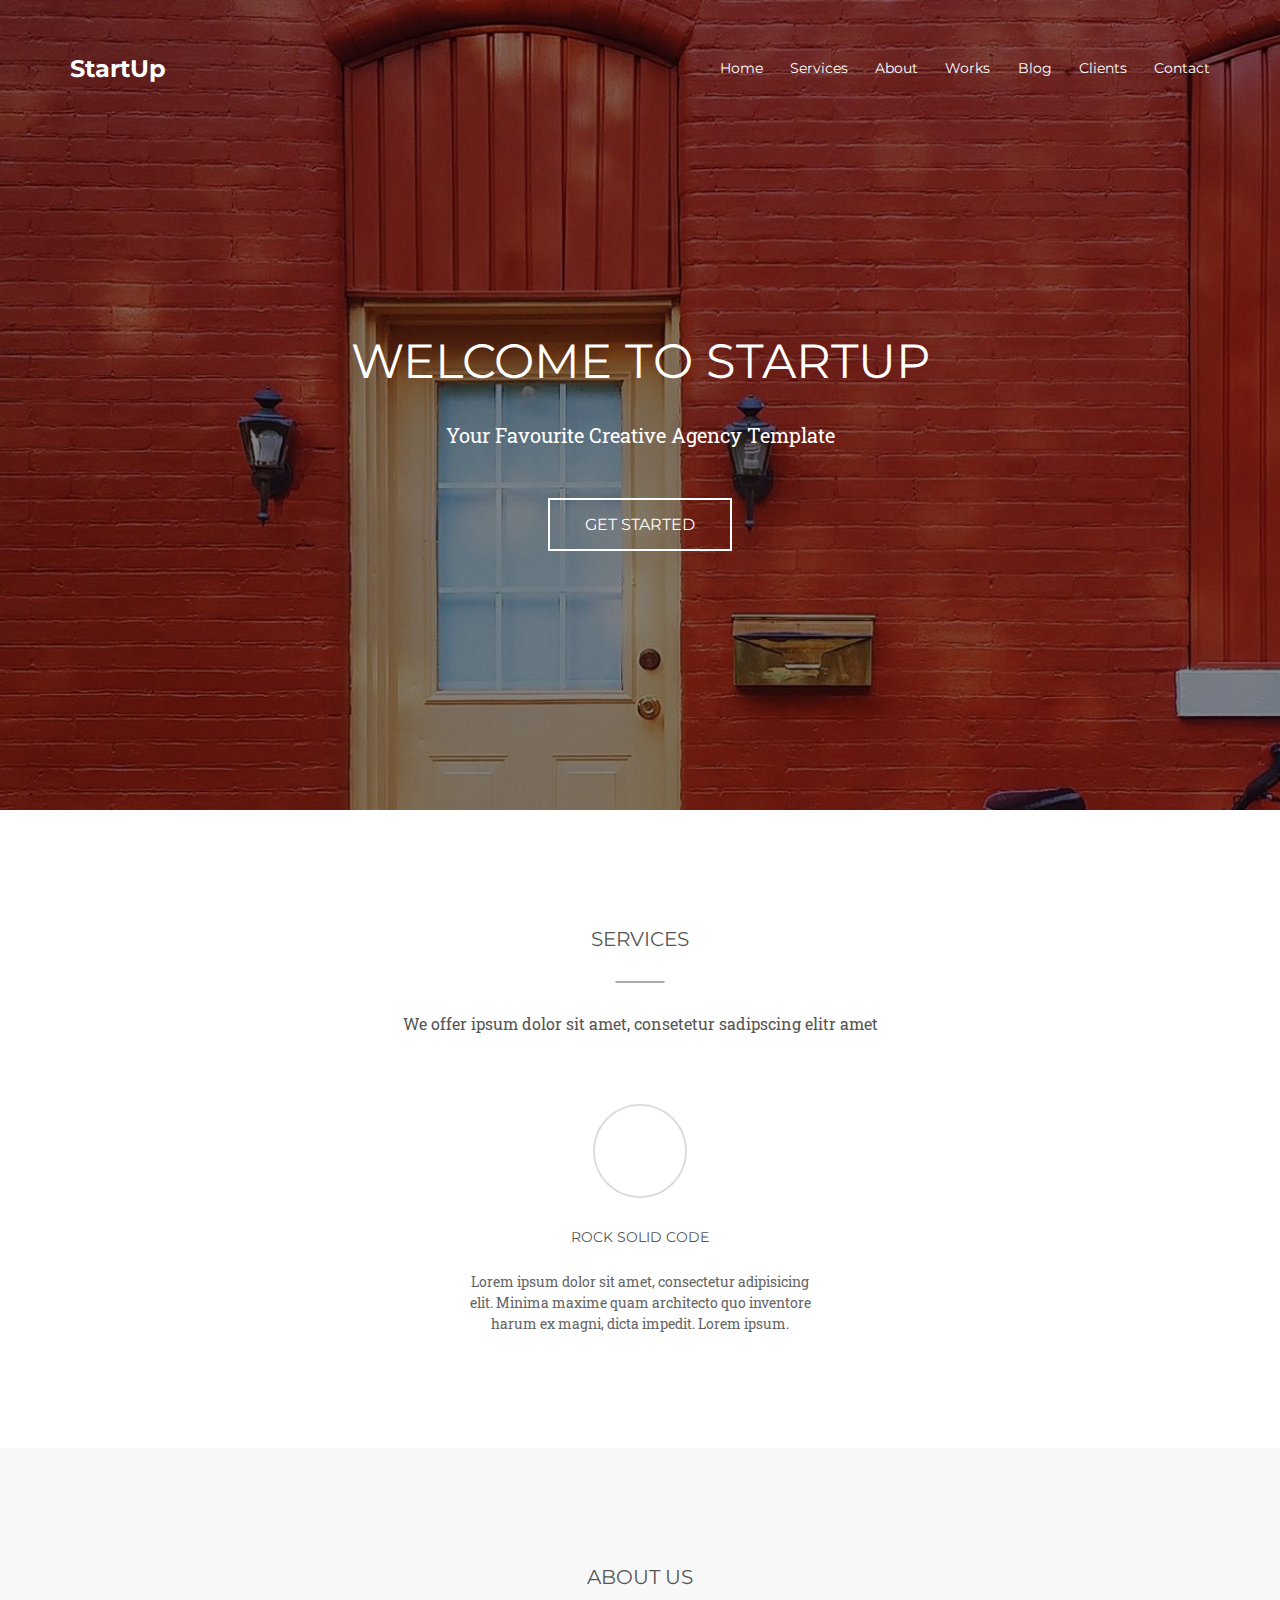
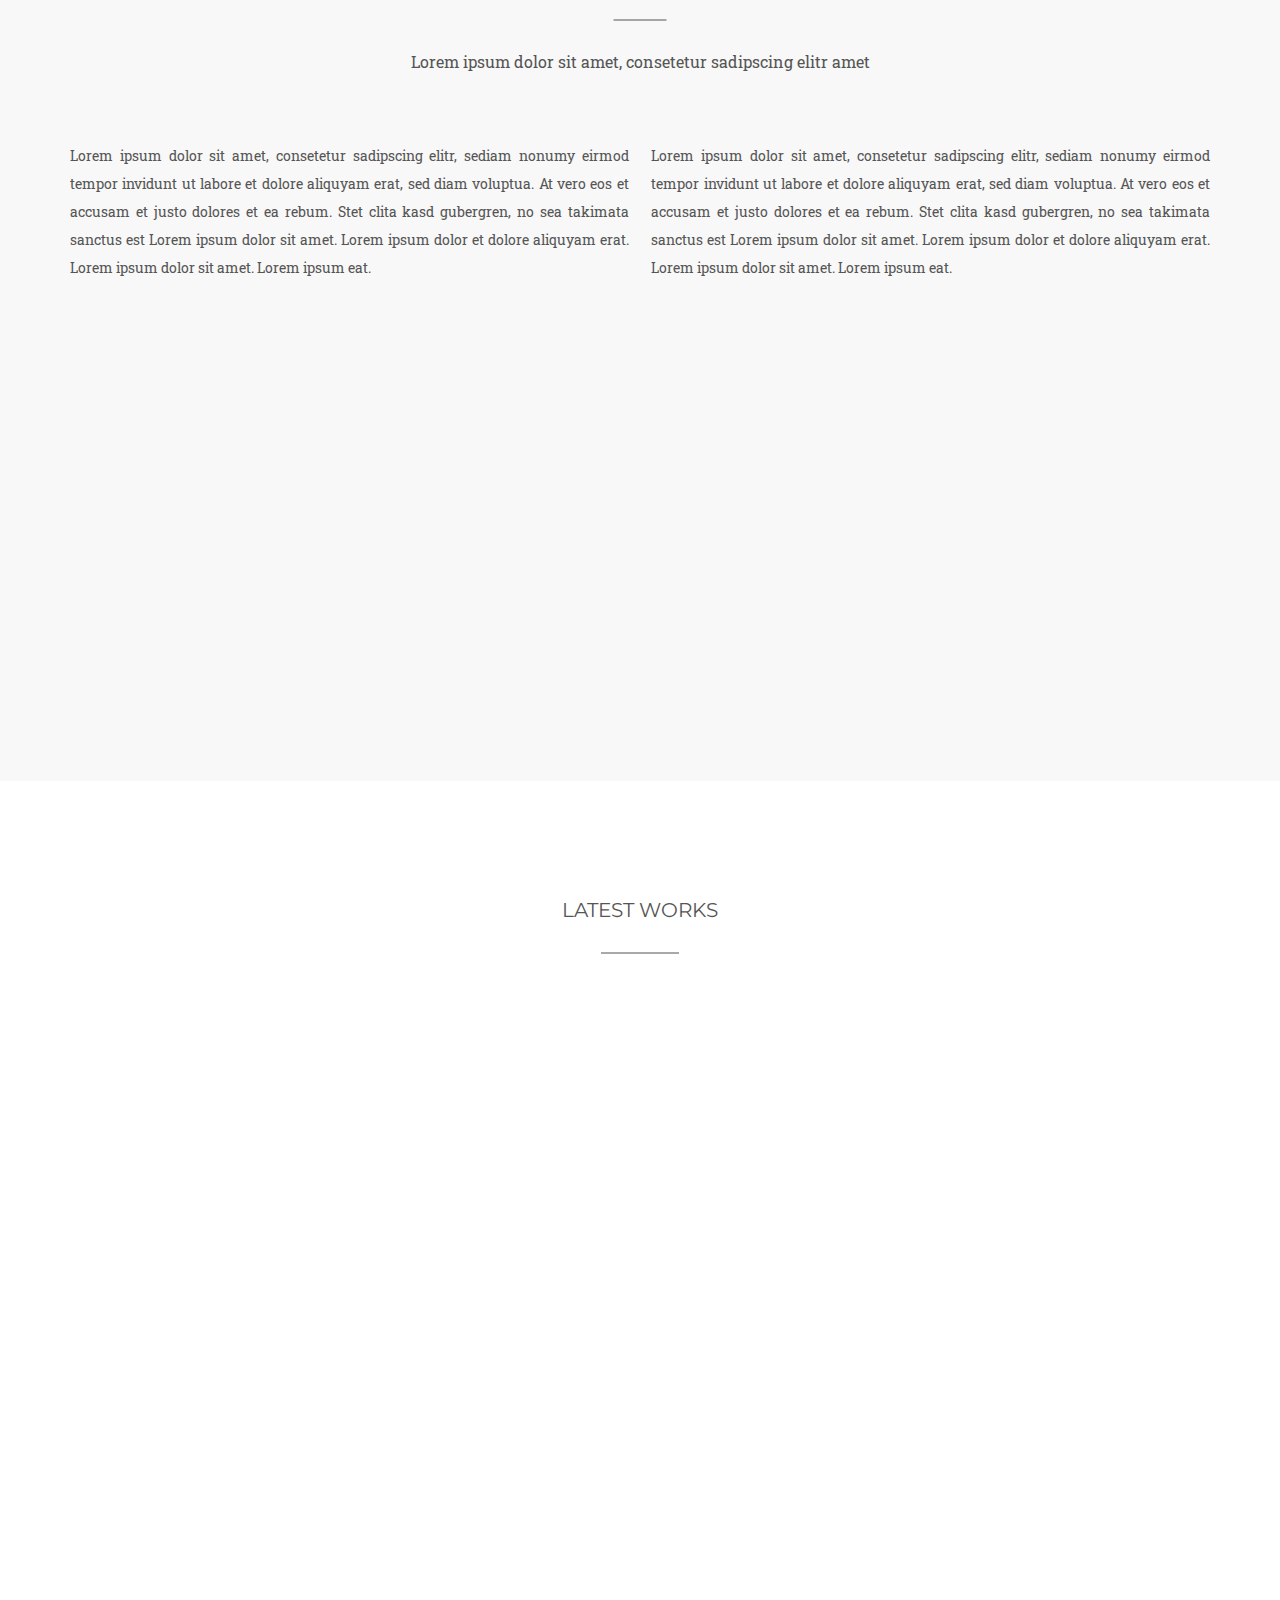
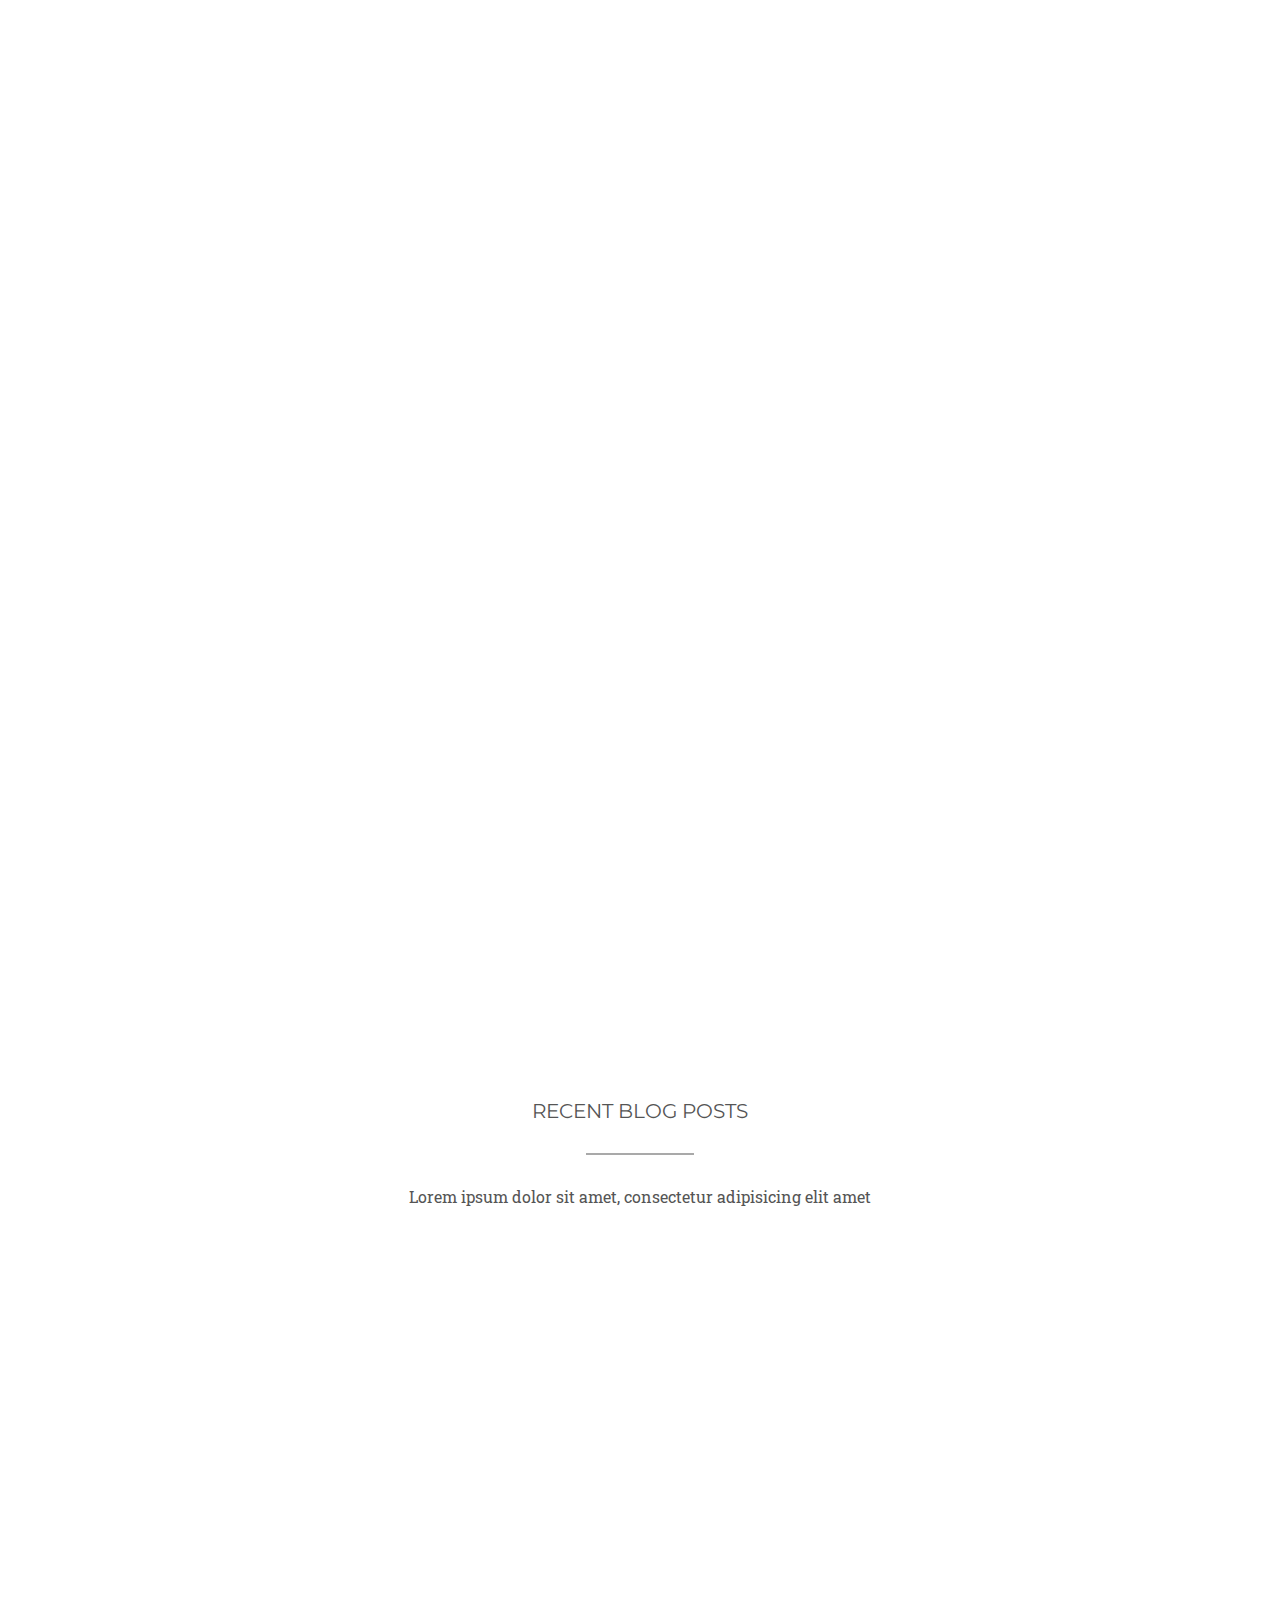
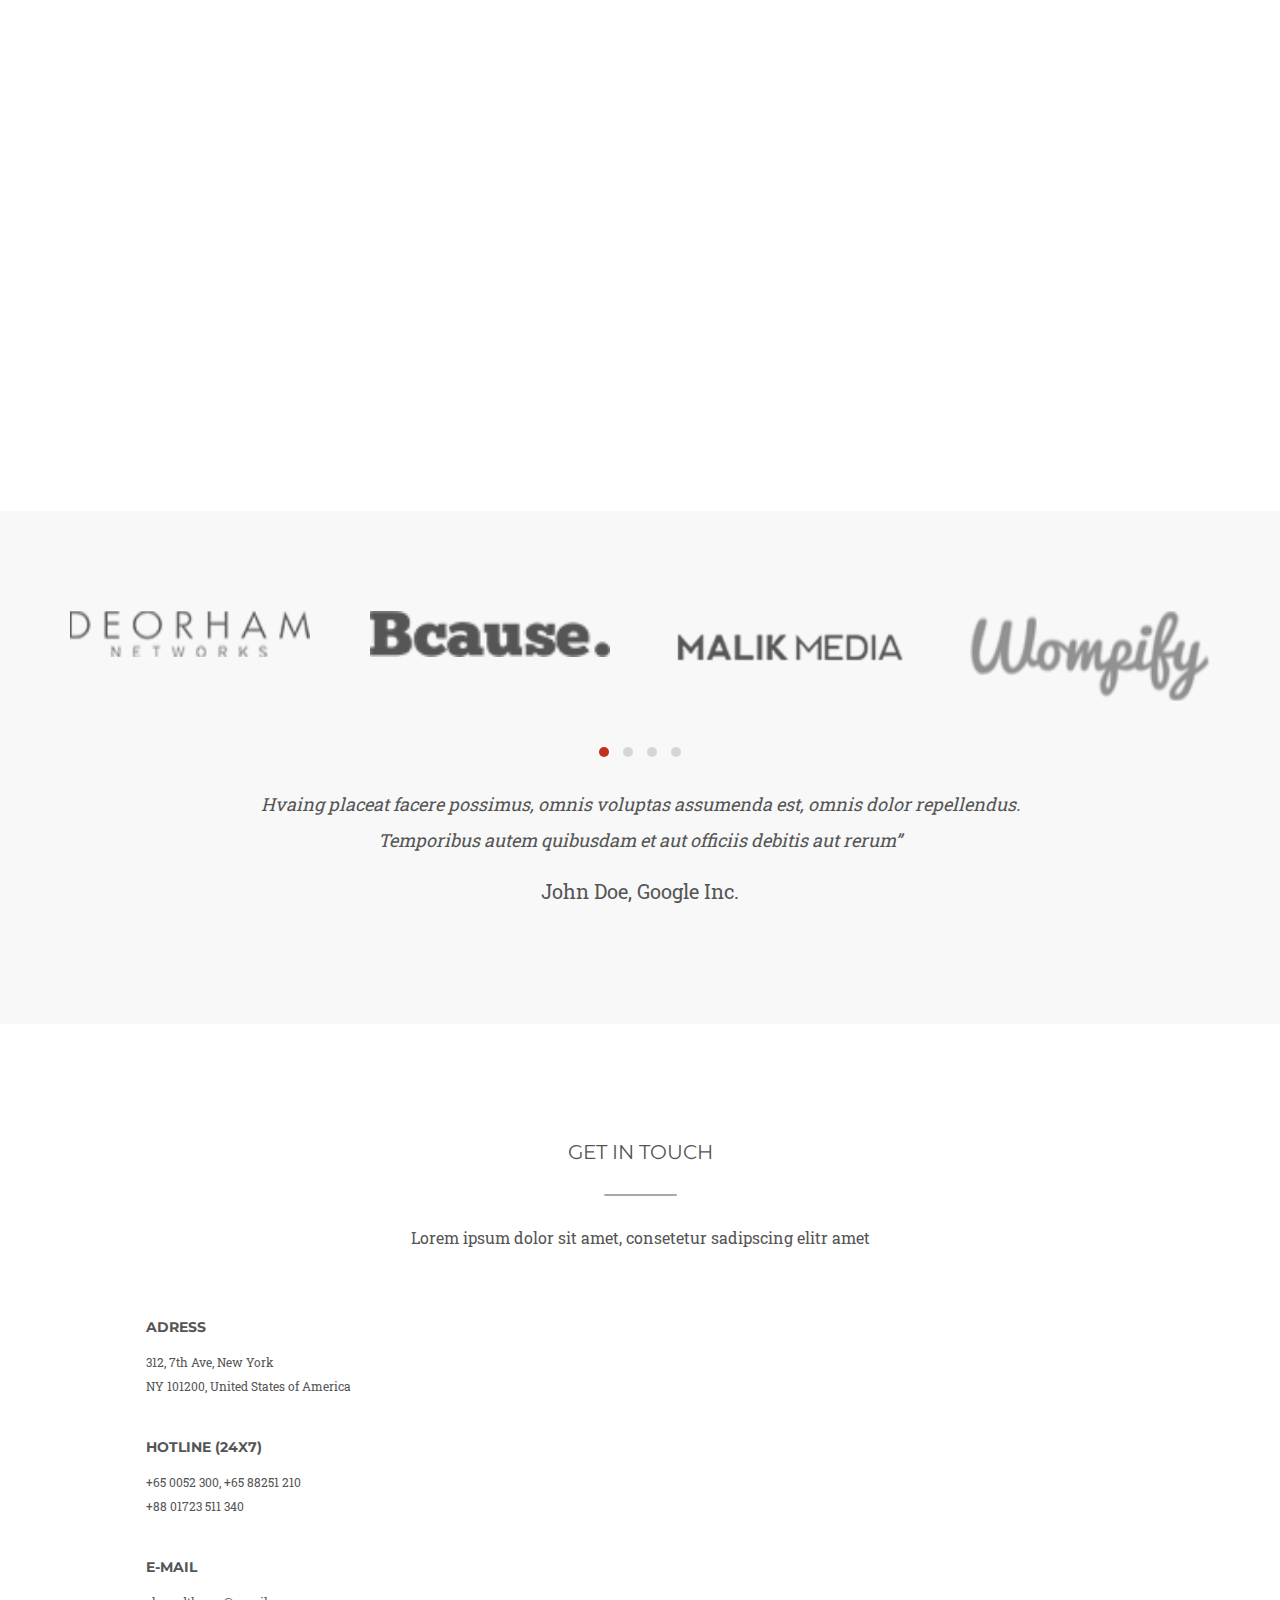
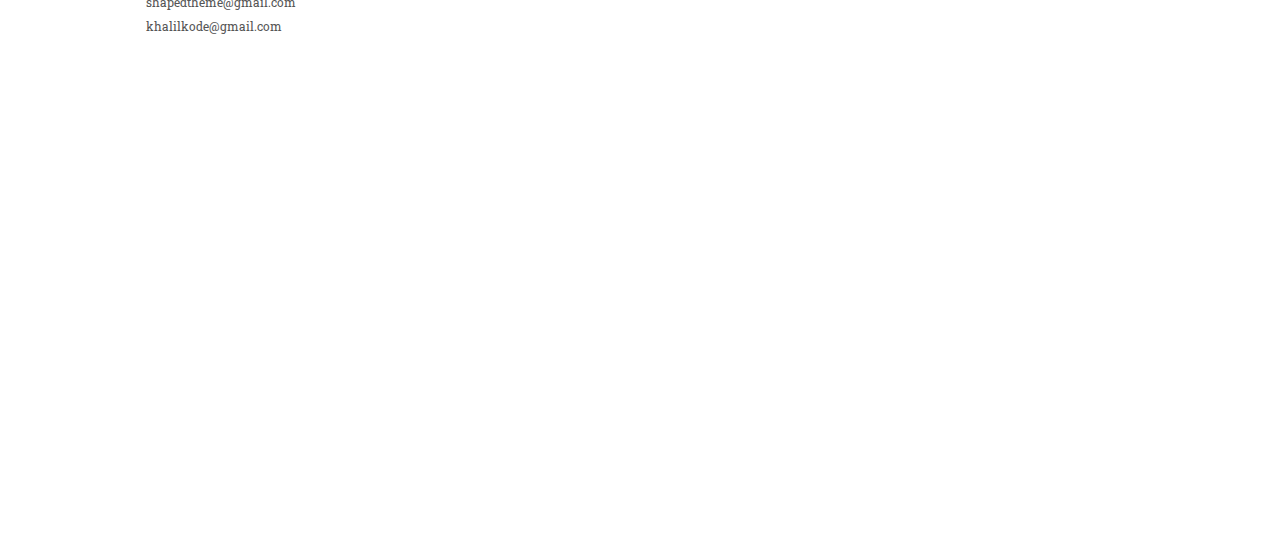
<file: lending start up/index.html>
<!doctype html>
<html lang="en">
  <head>
    <meta charset="utf-8">
    <meta name="viewport" content="width=device-width, initial-scale=1, shrink-to-fit=no">
    <link href="https://fonts.googleapis.com/css?family=Montserrat:400,700|Roboto+Slab" rel="stylesheet">
    <link rel="stylesheet" href="https://use.fontawesome.com/releases/v5.7.0/css/all.css" integrity="sha384-lZN37f5QGtY3VHgisS14W3ExzMWZxybE1SJSEsQp9S+oqd12jhcu+A56Ebc1zFSJ" crossorigin="anonymous">
    <link rel="stylesheet" href="css/style.css">
    <link rel="stylesheet" href="css/media.css">
    <link rel="stylesheet" type="text/css" href="slick/slick.css" />
    <link rel="stylesheet" type="text/css" href="slick/slick-theme.css"/>
    <link rel="stylesheet" href="owlcarousel/owl.carousel.css">
    <link rel="stylesheet" href="owlcarousel/owl.theme.default.css">
    <link rel="stylesheet" href="css/animate.css">
    <title>StartUp Project</title>
  </head>
  <body>
    <!-- header -->
    <header>
      <div class="wrapper">
        <div class="logo"><a href="#">StartUp</a></div>
        <div class="burger"><i class="fas fa-bars"></i></div>
        <nav>
          <ul>
            <li><a href="#">Home</a></li>
            <li><a href="#services">Services</a></li>
            <li><a href="#about">About</a></li>
            <li><a href="#works">Works</a></li>
            <li><a href="#blog">Blog</a></li>
            <li><a href="#clients">Clients</a></li>
            <li><a href="#contact">Contact</a></li>
          </ul>
        </nav>
       <div class="title">
        <h1>welcome to startup</h1>
         <p class="title__description">Your Favourite Creative Agency Template</p>
         <a href="#contact" class="button title__button">get started</a>
       </div>
      </div>
    </header>
    
    <main>
      <!-- services -->
      <section class="services" id='services'>
       <div class="wrapper">
        <h2 class="services__tilte block-title">services</h2>
          <p class="block-description">We offer ipsum dolor sit amet, consetetur sadipscing elitr amet</p>
          <div class="services__three">
            <div class="one-of-three service wow fadeInLeft">
              <div class="img">A</div>
                <h3 class = 'heading'>Clean Typography</h3>
                <p class = 'description'>Lorem ipsum dolor sit amet, consectetur adipisicing elit. Minima maxime quam architecto quo inventore harum ex magni, dicta impedit. Lorem ipsum.</p>    
            </div>
            <!-- /.one-of-three -->
            <div class="two-of-three service">
              <div class="img"><i class="fas fa-code"></i></i></div>
                <h3 class = 'heading'>Rock Solid Code</h3>
                 <p class = 'description'>Lorem ipsum dolor sit amet, consectetur adipisicing elit. Minima maxime quam architecto quo inventore harum ex magni, dicta impedit. Lorem ipsum.</p>
            </div>
            <!-- /.two-of-three -->
            <div class="three-of-three service wow fadeInRight">
              <div class="img"><i class="far fa-life-ring"></i></div>
                <h3 class = 'heading'>Expert Support</h3>             
                <p class = 'description'>Lorem ipsum dolor sit amet, consectetur adipisicing elit. Minima maxime quam architecto quo inventore harum ex magni, dicta impedit. Lorem ipsum.</p>
            </div>
            <!-- /.three-of-three -->
          </div>
          <!-- /.services__three -->
<!--        </div>-->
      </section>
      <!-- /.about -->
      <section class="about" id = "about">
        <div class="wrapper">
          <h2 class="block-title">about us</h2>
          <p class="block-description">Lorem ipsum dolor sit amet, consetetur sadipscing elitr amet</p>
         <div class="about__text-container">
            <div class="text">Lorem ipsum dolor sit amet, consetetur sadipscing elitr, sediam nonumy eirmod tempor invidunt ut labore et dolore aliquyam erat, sed diam voluptua. At vero eos et accusam et justo dolores et ea rebum. Stet clita kasd gubergren, no sea takimata sanctus est Lorem ipsum dolor sit amet. Lorem ipsum dolor et dolore aliquyam erat. Lorem ipsum dolor sit amet. Lorem ipsum eat.</div> 
           <div class="text">Lorem ipsum dolor sit amet, consetetur sadipscing elitr, sediam nonumy eirmod tempor invidunt ut labore et dolore aliquyam erat, sed diam voluptua. At vero eos et accusam et justo dolores et ea rebum. Stet clita kasd gubergren, no sea takimata sanctus est Lorem ipsum dolor sit amet. Lorem ipsum dolor et dolore aliquyam erat. Lorem ipsum dolor sit amet. Lorem ipsum eat.</div>
         </div>
          <div class="about__slider wow fadeInUp">
            <div class="about__slider__card">
              <div class="img">
                <img src="img/team_member_1.jpg" alt="">
                  <div class="rect">
                    <div class="social">
                      <a href="#"><i class="fab fa-facebook-f"></i></a>
                      <a href="#"><i class="fab fa-twitter"></i></a>
                      <a href="#"><i class="fab fa-google-plus-g"></i></a>
                      <a href="#"><i class="fab fa-linkedin-in"></i></a>
                    </div>
                   </div>
              </div>
              <div class="name">Rubel Miah</div>
              <div class="description">Lead WordPress Developer</div>
            </div>
            <div class="about__slider__card">
              <div class="img">
                <img src="img/teamm_member_2.jpg" alt="">
                <div class="rect">
                  <div class="social">
                    <a href="#"><i class="fab fa-facebook-f"></i></a>
                    <a href="#"><i class="fab fa-twitter"></i></a>
                    <a href="#"><i class="fab fa-google-plus-g"></i></a>
                    <a href="#"><i class="fab fa-linkedin-in"></i></a>
                  </div>
                </div> 
              </div>
              <div class="name">Rubel Miah</div>
              <div class="description">Lead WordPress Developer</div>
            </div>
            <div class="about__slider__card">
              <div class="img">
                <img src="img/team_member_3.jpg" alt="">
                <div class="rect">
                  <div class="social">
                    <a href="#"><i class="fab fa-facebook-f"></i></a>
                    <a href="#"><i class="fab fa-twitter"></i></a>
                    <a href="#"><i class="fab fa-google-plus-g"></i></a>
                    <a href="#"><i class="fab fa-linkedin-in"></i></a>
                  </div>
                </div>
              </div>
              <div class="name">Rubel Miah</div>
              <div class="description">Lead WordPress Developer</div>
            </div>
            <div class="about__slider__card">
              <div class="img">
                <img src="img/team_member_4.jpg" alt="">
                <div class="rect">
                  <div class="social">
                    <a href="#"><i class="fab fa-facebook-f"></i></a>
                    <a href="#"><i class="fab fa-twitter"></i></a>
                    <a href="#"><i class="fab fa-google-plus-g"></i></a>
                    <a href="#"><i class="fab fa-linkedin-in"></i></a>
                  </div>
                </div>
              </div>
              <div class="name">Rubel Miah</div>
              <div class="description">Lead WordPress Developer</div>
            </div>
            <div class="about__slider__card">
              <div class="img">
                <img src="img/team_member_1.jpg" alt="">
                <div class="rect">
                  <div class="social">
                    <a href="#"><i class="fab fa-facebook-f"></i></a>
                    <a href="#"><i class="fab fa-twitter"></i></a>
                    <a href="#"><i class="fab fa-google-plus-g"></i></a>
                    <a href="#"><i class="fab fa-linkedin-in"></i></a>
                  </div>
                </div>
              </div>
              <div class="name">Rubel Miah</div>
              <div class="description">Lead WordPress Developer</div>
            </div>
            <div class="about__slider__card">
              <div class="img">
                <img src="img/teamm_member_2.jpg" alt="">
                <div class="rect">
                  <div class="social">
                    <a href="#"><i class="fab fa-facebook-f"></i></a>
                    <a href="#"><i class="fab fa-twitter"></i></a>
                    <a href="#"><i class="fab fa-google-plus-g"></i></a>
                    <a href="#"><i class="fab fa-linkedin-in"></i></a>
                  </div>
                </div>
              </div>
              <div class="name">Rubel Miah</div>
              <div class="description">Lead WordPress Developer</div>
            </div>
            <div class="about__slider__card">
              <div class="img">
                <img src="img/team_member_3.jpg" alt="">
                <div class="rect">
                  <div class="social">
                    <a href="#"><i class="fab fa-facebook-f"></i></a>
                    <a href="#"><i class="fab fa-twitter"></i></a>
                    <a href="#"><i class="fab fa-google-plus-g"></i></a>
                    <a href="#"><i class="fab fa-linkedin-in"></i></a>
                  </div>
                </div>
              </div>
              <div class="name">Rubel Miah</div>
              <div class="description">Lead WordPress Developer</div>
            </div>
          </div>
        </div>
      </section>
      <!-- works -->
      <section class="works" id = 'works'>
        <div class="wrapper">
          <h2 class="block-title">latest works</h2>
          <div class="works__filter wow fadeInRight">
            <div class="categories">
              <span class="category" id = 'all'>All</span>
              <span class="category" id = 'branding'>Branding</span>
              <span class="category" id = 'design'>Design</span>
              <span class="category" id = 'development'>Development</span>
              <span class="category" id = 'strategy'>Strategy</span>
            </div>
            <div class="categories-images">
              <div class="filter-img branding"><img src="img/work1.jpg" alt=""><div class="filter-img-rect">
                <h3>Hair Dresser</h3>
                <small>Branding</small>
                <a href="#" class="filter-btn">view ></a>
              </div></div>
              <div class="filter-img development"><img src="img/work2.jpg" alt=""><div class="filter-img-rect">
                <h3>Hair Dresser</h3>
                <small>Development</small>
                <a href="#" class="filter-btn">view ></a>
              </div></div>
              <div class="filter-img design"><img src="img/work3.jpg" alt=""><div class="filter-img-rect">
                <h3>Hair Dresser</h3>
                <small>Design</small>
                <a href="#" class="filter-btn">view ></a>
              </div></div>
              <div class="filter-img design"><img src="img/work4.jpg" alt=""><div class="filter-img-rect">
                <h3>Hair Dresser</h3>
                <small>Design</small>
                <a href="#" class="filter-btn">view ></a>
              </div></div>
              <div class="filter-img branding"><img src="img/work5.jpg" alt=""><div class="filter-img-rect">
                <h3>Hair Dresser</h3>
                <small>Branding</small>
                <a href="#" class="filter-btn">view ></a>
              </div>
              </div>
              <div class="filter-img strategy"><img src="img/work6.jpg" alt=""><div class="filter-img-rect">
                <h3>Hair Dresser</h3>
                <small>Strategy</small>
                <a href="#" class="filter-btn">view ></a>
              </div></div>
              <div class="filter-img development"><img src="img/work7.jpg" alt=""><div class="filter-img-rect">
                <h3>Hair Dresser</h3>
                <small>Development</small>
                <a href="#" class="filter-btn">view ></a>
              </div></div>
              <div class="filter-img branding"><img src="img/work8.jpg" alt=""><div class="filter-img-rect">
                <h3>Hair Dresser</h3>
                <small>Branding</small>
                <a href="#" class="filter-btn">view ></a>
              </div></div>
              <div class="filter-img strategy"><img src="img/work9.jpg" alt=""><div class="filter-img-rect">
                <h3>Hair Dresser</h3>
                <small>Strategy</small>
                <a href="#" class="filter-btn">view ></a>
              </div></div>
            </div>
          </div>
        </div>
      </section>
      <!-- get in touch -->
      <section class="get-in-touch wow fadeIn" >
        <div class="wrapper">
          <p>Do you like OUR WORK so far?</p>
          <p>Let's talk about YOUR PROJECT!</p>
          <a href="#contact" class="button get-in-touch__btn">get in touch</a>
        </div>
      </section>
      <!-- blog -->
      <section class="blog" id = 'blog'>
        <div class='wrapper'>
          <h2 class="block-title">recent blog posts</h2>
          <p class="block-description">Lorem ipsum dolor sit amet, consectetur adipisicing elit amet</p>
            <div class="article wow fadeInUp">
              <div class="article__img"><img src="img/blog1.jpg" alt="blog1"></div>
              <div class="article__content">
                <div class="article__content-calendar"><span>18</span>oct</div>
                <h4 class="article__content-heading"><span>Startup ideas needs to be funded </span></h4>
                <small>By <span>Khalil</span> Uddin in <span>Development</span></small>
                <p class="article__content-text">Lorem ipsum dolor sit amet, consetetur sadipscing elitr, sed diam nonumy eirmod teduntlabore et dolore magna aliquyam erat, sed diam voluptua. At vero eos et accusam et justo duo dolores et erebum. Stet clita kasd gubergren, no sea takimata sanctus est Lorem ipsum dolor sit am Lorem ipsum dolor sit amet, consetetur sadipscing elitr, sed diam nonumy eirmod tempor invidulabore et dolore aliquyam erat, sed diam </p>
                <a href="#">read more</a>
              </div>
            </div>
             <div class="article  wow fadeInUp">
              <div class="article__img"><img src="img/blog2.jpg" alt="blog2"></div>
              <div class="article__content">
                <div class="article__content-calendar"><span>18</span>oct</div>
                <h4 class="article__content-heading">User Interface Designing Elements </h4>
                <small>By Khalil Uddin in Development</small>
                <p class="article__content-text">Lorem ipsum dolor sit amet, consetetur sadipscing elitr, sed diam nonumy eirmod teduntlabore et dolore magna aliquyam erat, sed diam voluptua. At vero eos et accusam et justo duo dolores et erebum. Stet clita kasd gubergren, no sea takimata sanctus est Lorem ipsum dolor sit am Lorem ipsum dolor sit amet, consetetur sadipscing elitr, sed diam nonumy eirmod tempor invidulabore et dolore aliquyam erat, sed diam </p>
                <a href="#">read more</a>
              </div>
            </div>
        </div>
      </section>
      <!-- clients -->
      <section class="clients" id = 'clients'>
        <div class="wrapper">
          <div class="owl-carousel owl-theme owl-loaded carousel">
            <img src="img/deorham.png" alt="deorham"> 
            <img src="img/because.png" alt="becouse"> 
            <img src="img/malic.png" alt="malic"> 
            <img src="img/wom.png" alt="rating">
            <img src="img/deorham.png" alt="wom">
            <img src="img/deorham.png" alt="deorham"> 
            <img src="img/because.png" alt="becouse"> 
            <img src="img/malic.png" alt="malic"> 
            <img src="img/wom.png" alt="rating">
            <img src="img/ratings.png" alt="rating">
            <img src="img/deorham.png" alt="deorham"> 
            <img src="img/because.png" alt="becouse"> 
            <img src="img/malic.png" alt="malic"> 
            <img src="img/ratings.png" alt="rating">
          </div>
            <p class="clients__text">Hvaing placeat facere possimus, omnis voluptas assumenda est, omnis dolor repellendus. Temporibus autem quibusdam et aut officiis debitis aut rerum”</p>
            <p class="clients__copy">John Doe, Google Inc.</p>
           <div class="owl-dots">
           </div>
        </div>
      </section>
      <!-- contacts -->
      <section class="contacts-form" id = 'contact'>
        <div class="wrapper">
          <h2 class="block-title">get in touch</h2>
          <p class="block-description">Lorem ipsum dolor sit amet, consetetur sadipscing elitr amet</p>
          <div class="contacts-form__wrapper">
            <div class="contacts">
              <div class="contacts__each">
                <p class = 'adress'><span><i class="fas fa-map-marker-alt"></i></span>adress</p>
                <small>312, 7th Ave, New York <br>NY 101200, United States of America</small>
              </div>
              <div class="contacts__each">
                <p class = 'hotline'><span><i class="fas fa-mobile-alt"></i></span>hotline (24x7)</p>
                <small>+65 0052 300, +65 88251 210 <br>+88 01723 511 340</small>
              </div>
              <div class="contacts__each">
                <p class = 'email'><span><i class="far fa-envelope"></i></span>e-mail</p>
                <small>shapedtheme@gmail.com <br>khalilkode@gmail.com</small>
              </div>
            </div>
            <div class="form wow fadeInRight">
              <form action="" method="POST">
                <div class="form-container">
                  <input type="text" placeholder="enter your name">
                  <input type="email" placeholder="your e-mail">
                  <input type="text" placeholder="your subject">
                  <input type="text" placeholder="company name">
                  <textarea name="message" id="message"></textarea>
                </div>
                <input type="submit" value = 'send message'>
                <small><span>* </span>We’ll contact you as as possible. We don’t reply on Monday</small>
              </form>
            </div>
          </div>
        </div>
      </section>
    </main>
    <footer class='wow fadeIn'>
      <div class="social">
        <ul>
          <li><a href="#"><i class="fab fa-twitter"></i></a></li>
          <li><a href="#"><i class="fab fa-facebook-f"></i></a></li>
          <li><a href="#"><i class="fab fa-google-plus-g"></i></a></li>
          <li><a href="#"><i class="fab fa-linkedin-in"></i></a></li>
        </ul>
      </div>
      <p class = 'footer-copy'>© 2019 Startup, Designed by WeLL</p>
    </footer>






<script src="js/wow.min.js"></script>
<script>             
  new WOW().init();
</script>
<script type="text/javascript" src="js/jquery-1.11.0.min.js"></script>
<script type="text/javascript" src="js/jquery-migrate-1.2.1.min.js"></script>
<script type="text/javascript" src="slick/slick.js"></script>
<script src="js/script.js"></script>
<script src="owlcarousel/owl.carousel.js"></script>
</body>
</html>
</file>
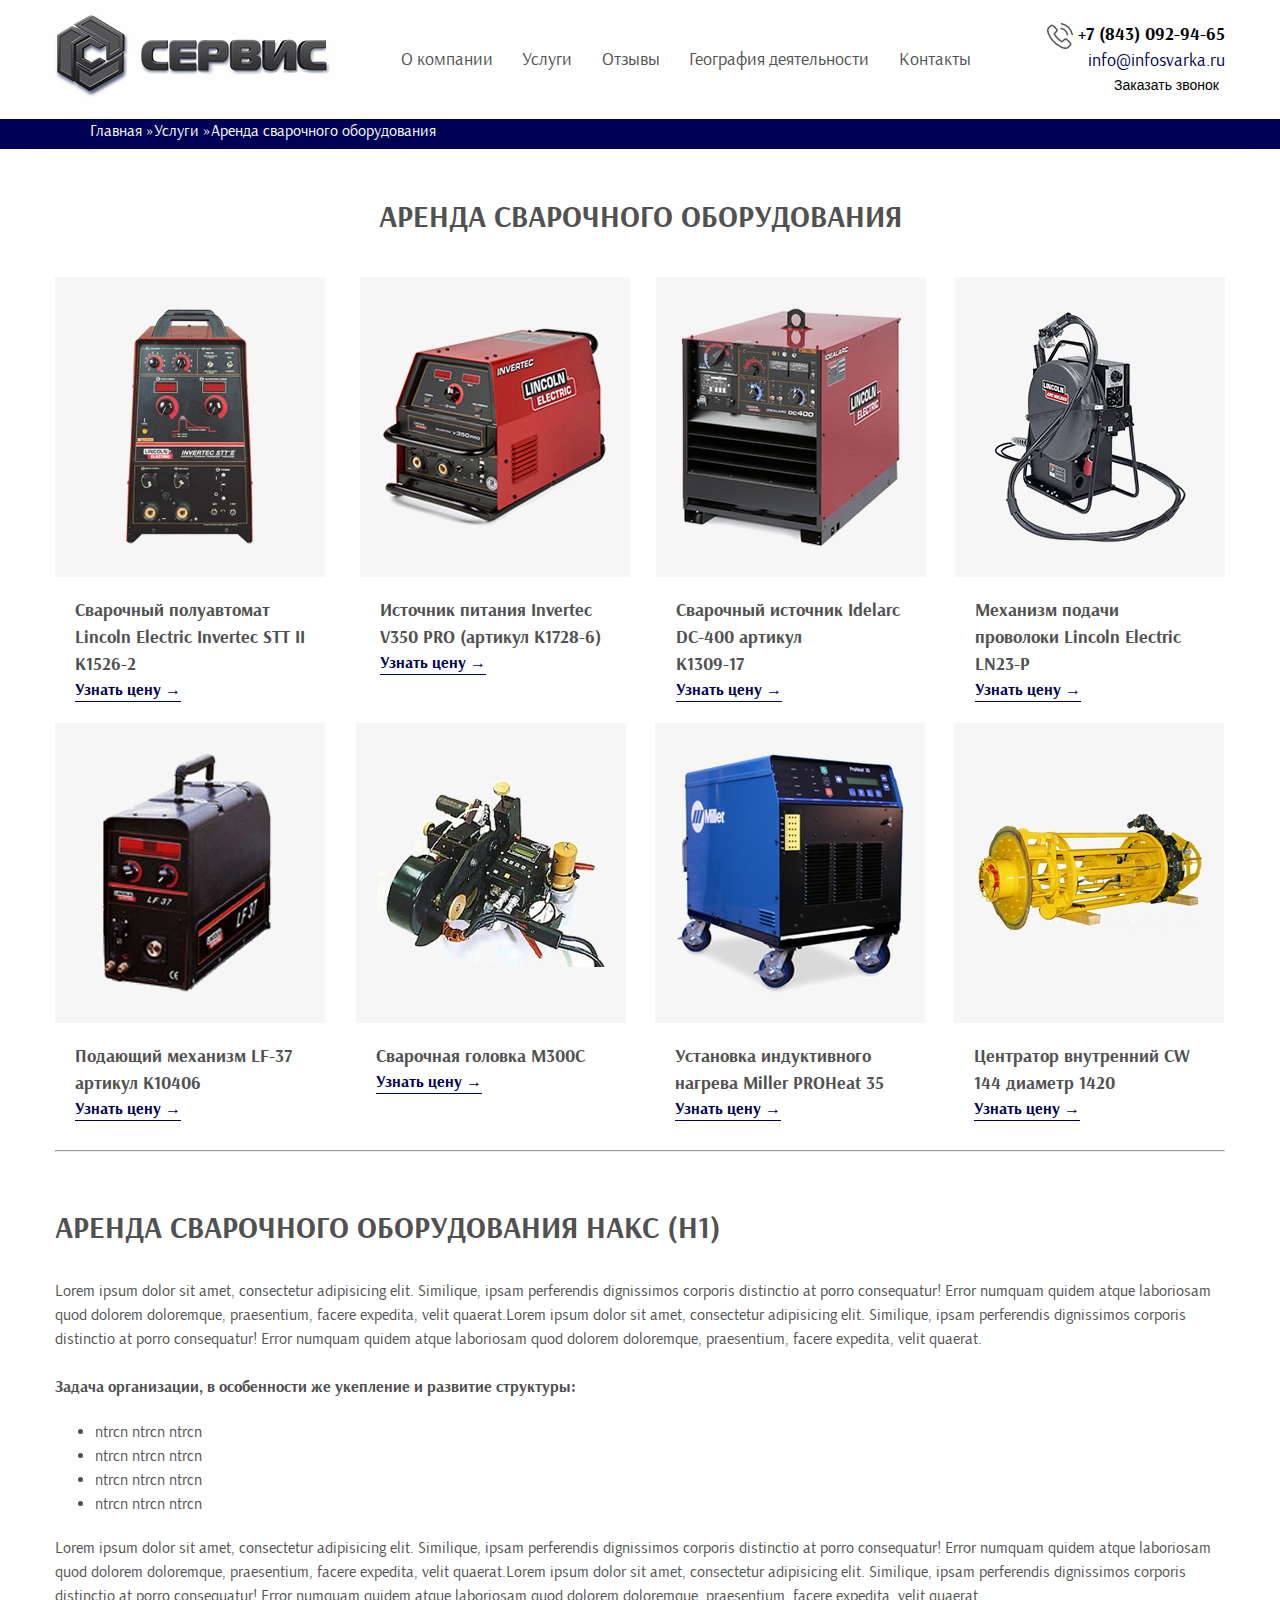
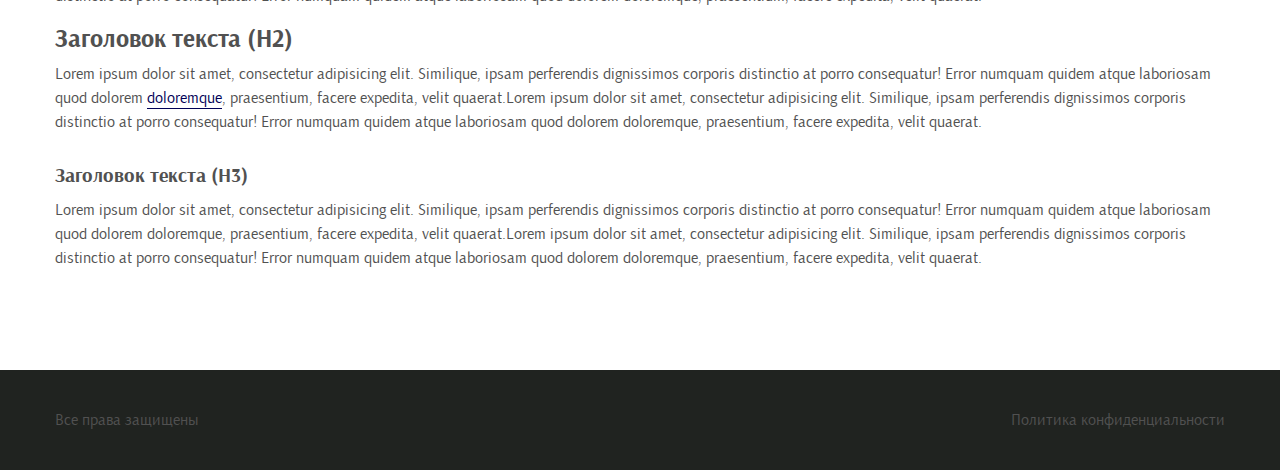
<file: new/index.html>
<!DOCTYPE html>
<html lang="en">

<head>
    <meta charset="UTF-8">
    <meta name="viewport" content="width=device-width, initial-scale=1.0">
    <meta http-equiv="X-UA-Compatible" content="ie=edge">
    <title>Document</title>
    
    <link rel="stylesheet" href="./css/style.css">

</head>

<body>
    <div class="wrapper">
        <div class="wrap">
            <header>
                <div class="content">
                    <a href="#" class="header__logo"><img src="./img/logo.png" alt=""></a>
                    <nav class="header__menu">
                        <li><a href="#">О компании</a></li>
                        <li><a href="#">Услуги</a></li>
                        <li><a href="#">Отзывы</a></li>
                        <li><a href="#">География деятельности</a></li>
                        <li><a href="#">Контакты</a></li>
                    </nav>
                    <div class="header__contacts">
                        <a href="tel:+78430929465" class="contacts__phone"><i class="phone_ico"></i> +7 (843) 092-94-65</a>
                        <a href="mailto:info@infosvarka.ru" class="contacts__mail">info@infosvarka.ru</a>
                        <button class="contacts__callback">Заказать звонок</button>
                    </div>
                </div>
            </header>
            <main>
               <nav>
                 <li><a href="#">Главная &#187</a></li>
                 <li><a href="#">Услуги &#187</a></li>
                 <li><a href="#">Аренда сварочного оборудования</a></li>
               </nav>
               <div class="content">
                   <h1 class="first">
                       АРЕНДА СВАРОЧНОГО ОБОРУДОВАНИЯ
                   </h1>
                   <div class="item_block">
                        <div clas="top">
                               <div class="item">
                                    <div class="item_img1"><img src="./img/Картинка.png" alt=""></div>
                               </div>   
                               <div class="item_text">
                                   <p>Сварочный полуавтомат</p>
                                   <p>Lincoln Electric Invertec STT II</p> 
                                   <p>K1526-2</p>
                                   <a href="#">Узнать цену &#8594</a>
                               </div>
                        </div> 
                        <div clas="top">  
                            <div class="item">
                                <div class="item_img2"><img src="./img/%D0%A1%D0%BB%D0%BE%D0%B91.png" alt=""></div>
                            </div> 
                            <div class="item_text">
                                <p>Источник питания Invertec</p>
                                <p>V350 PRO (артикул К1728-6)</p>
                                <a href="#">Узнать цену &#8594</a>
                            </div>
                        </div>
                        <div clas="top">
                            <div class="item">
                                <div class="item_img3"><img src="./img/%D0%A1%D0%BB%D0%BE%D0%B9_2.png" alt=""></div>
                            </div>
                            <div class="item_text">
                                <p>Сварочный источник Idelarc</p>
                                <p>DC-400 артикул</p>
                                <p>K1309-17</p>
                                <a href="#">Узнать цену &#8594</a>
                            </div>
                        </div>
                        <div clas="top">
                            <div class="item">
                                <div class="item_img4"><img src="./img/%D0%A1%D0%BB%D0%BE%D0%B9_3.png" alt=""></div>
                            </div>
                            <div class="item_text">
                                 <p>Механизм подачи</p>
                                 <p>проволоки Lincoln Electric</p>
                                 <p>LN23-P</p>
                                 <a href="#">Узнать цену &#8594</a>
                            </div>
                        </div>
                        <div clas="top">
                            <div class="item">
                                <div class="item_img5"><img src="./img/%D0%A1%D0%BB%D0%BE%D0%B9_4.png" alt=""></div>
                            </div>
                            <div class="item_text">
                                <p>Подающий механизм LF-37</p>
                                <p>артикул К10406</p>
                                <a href="#">Узнать цену &#8594</a>
                            </div>
                        </div>
                        <div clas="top">
                            <div class="item">
                                <div class="item_img6"><img src="./img/%D0%A1%D0%BB%D0%BE%D0%B9_5.png" alt=""></div>
                            </div>
                            <div class="item_text">
                                 <p>Сварочная головка M300C</p>
                                 <a href="#">Узнать цену &#8594</a>
                            </div>
                        </div>
                        <div clas="top">
                            <div class="item">
                                <div class="item_img7"><img src="./img/%D0%A1%D0%BB%D0%BE%D0%B9_6.png" alt=""></div>
                            </div>    
                            <div class="item_text">
                                 <p>Установка индуктивного</p>
                                 <p>нагрева Miller PROHeat 35</p>
                                 <a href="#">Узнать цену &#8594</a>
                            </div>
                        </div>
                        <div clas="top">
                            <div class="item">
                                <div class="item_img8"><img src="./img/%D0%A1%D0%BB%D0%BE%D0%B9_7.png" alt=""></div>
                            </div>
                            <div class="item_text">
                                 <p>Центратор внутренний CW</p>
                                 <p>144 диаметр 1420</p>
                                 <a href="#">Узнать цену &#8594</a>
                            </div>
                        </div>
                   </div>
                   <hr>
                   <div class="text">
                       <h1>АРЕНДА СВАРОЧНОГО ОБОРУДОВАНИЯ НАКС (Н1)</h1>
                       <p>Lorem ipsum dolor sit amet, consectetur adipisicing elit. Similique, ipsam perferendis dignissimos corporis distinctio at porro consequatur! Error numquam quidem atque laboriosam quod dolorem doloremque, praesentium, facere expedita, velit quaerat.Lorem ipsum dolor sit amet, consectetur adipisicing elit. Similique, ipsam perferendis dignissimos corporis distinctio at porro consequatur! Error numquam quidem atque laboriosam quod dolorem doloremque, praesentium, facere expedita, velit quaerat.</p>
                       <br>
                       <p><strong>Задача организации, в особенности же укепление и развитие структуры:</strong></p>
                        <ul class="important">
                           <li>ntrcn ntrcn ntrcn</li>
                           <li>ntrcn ntrcn ntrcn</li>
                           <li>ntrcn ntrcn ntrcn</li>
                           <li>ntrcn ntrcn ntrcn</li>
                        </ul> 
                        <p>Lorem ipsum dolor sit amet, consectetur adipisicing elit. Similique, ipsam perferendis dignissimos corporis distinctio at porro consequatur! Error numquam quidem atque laboriosam quod dolorem doloremque, praesentium, facere expedita, velit quaerat.Lorem ipsum dolor sit amet, consectetur adipisicing elit. Similique, ipsam perferendis dignissimos corporis distinctio at porro consequatur! Error numquam quidem atque laboriosam quod dolorem doloremque, praesentium, facere expedita, velit quaerat.</p>
                       <h2>Заголовок текста (Н2)</h2>
                       <p>Lorem ipsum dolor sit amet, consectetur adipisicing elit. Similique, ipsam perferendis dignissimos corporis distinctio at porro consequatur! Error numquam quidem atque laboriosam quod dolorem <a href="#"> doloremque</a>, praesentium, facere expedita, velit quaerat.Lorem ipsum dolor sit amet, consectetur adipisicing elit. Similique, ipsam perferendis dignissimos corporis distinctio at porro consequatur! Error numquam quidem atque laboriosam quod dolorem doloremque, praesentium, facere expedita, velit quaerat.</p>  
                       <h3>Заголовок текста (Н3)</h3>
                       <p>Lorem ipsum dolor sit amet, consectetur adipisicing elit. Similique, ipsam perferendis dignissimos corporis distinctio at porro consequatur! Error numquam quidem atque laboriosam quod dolorem doloremque, praesentium, facere expedita, velit quaerat.Lorem ipsum dolor sit amet, consectetur adipisicing elit. Similique, ipsam perferendis dignissimos corporis distinctio at porro consequatur! Error numquam quidem atque laboriosam quod dolorem doloremque, praesentium, facere expedita, velit quaerat.</p>  
                   </div> 
                </div>   
            </main>
        </div>
        <footer>
            <div class="content">
                <span class="rights">Все права защищены</span>
                <a href="#">Политика конфиденциальности</a>
            </div>
        </footer>
    </div>

</body>

</html>
</file>
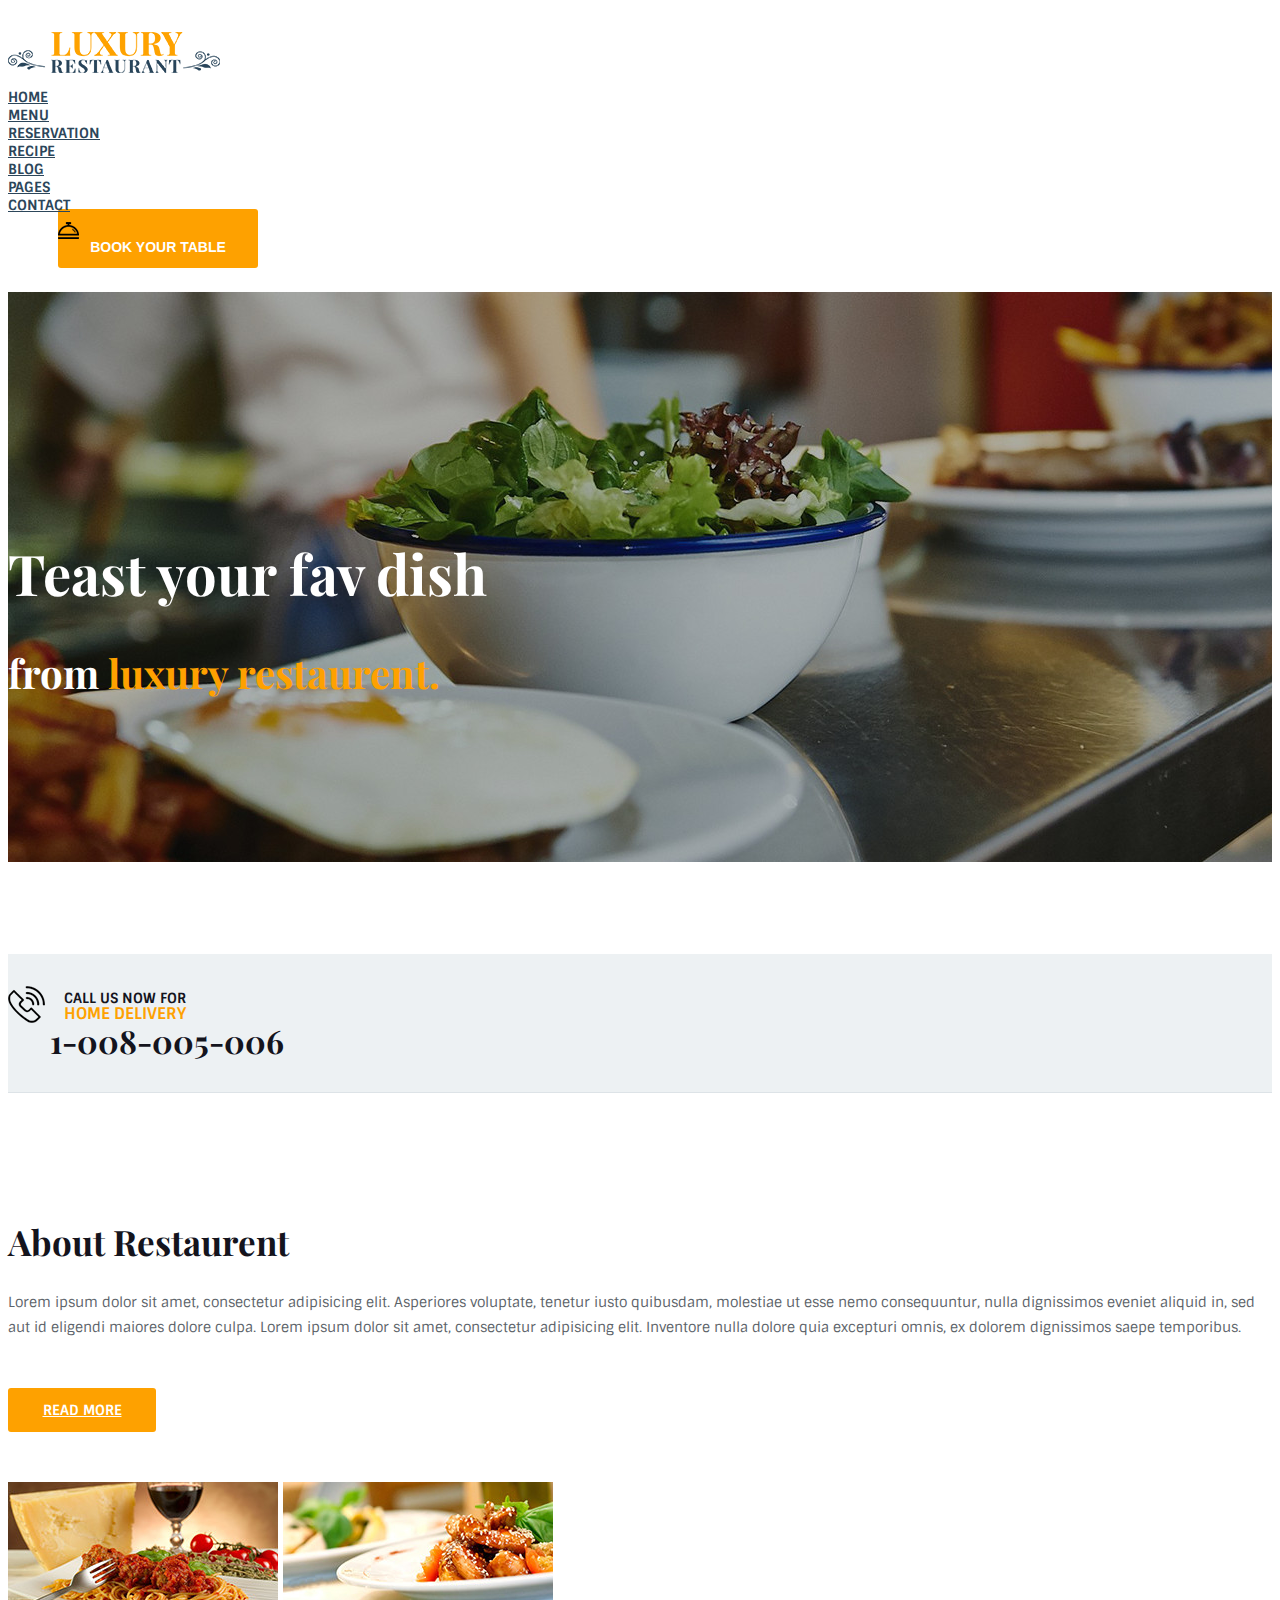
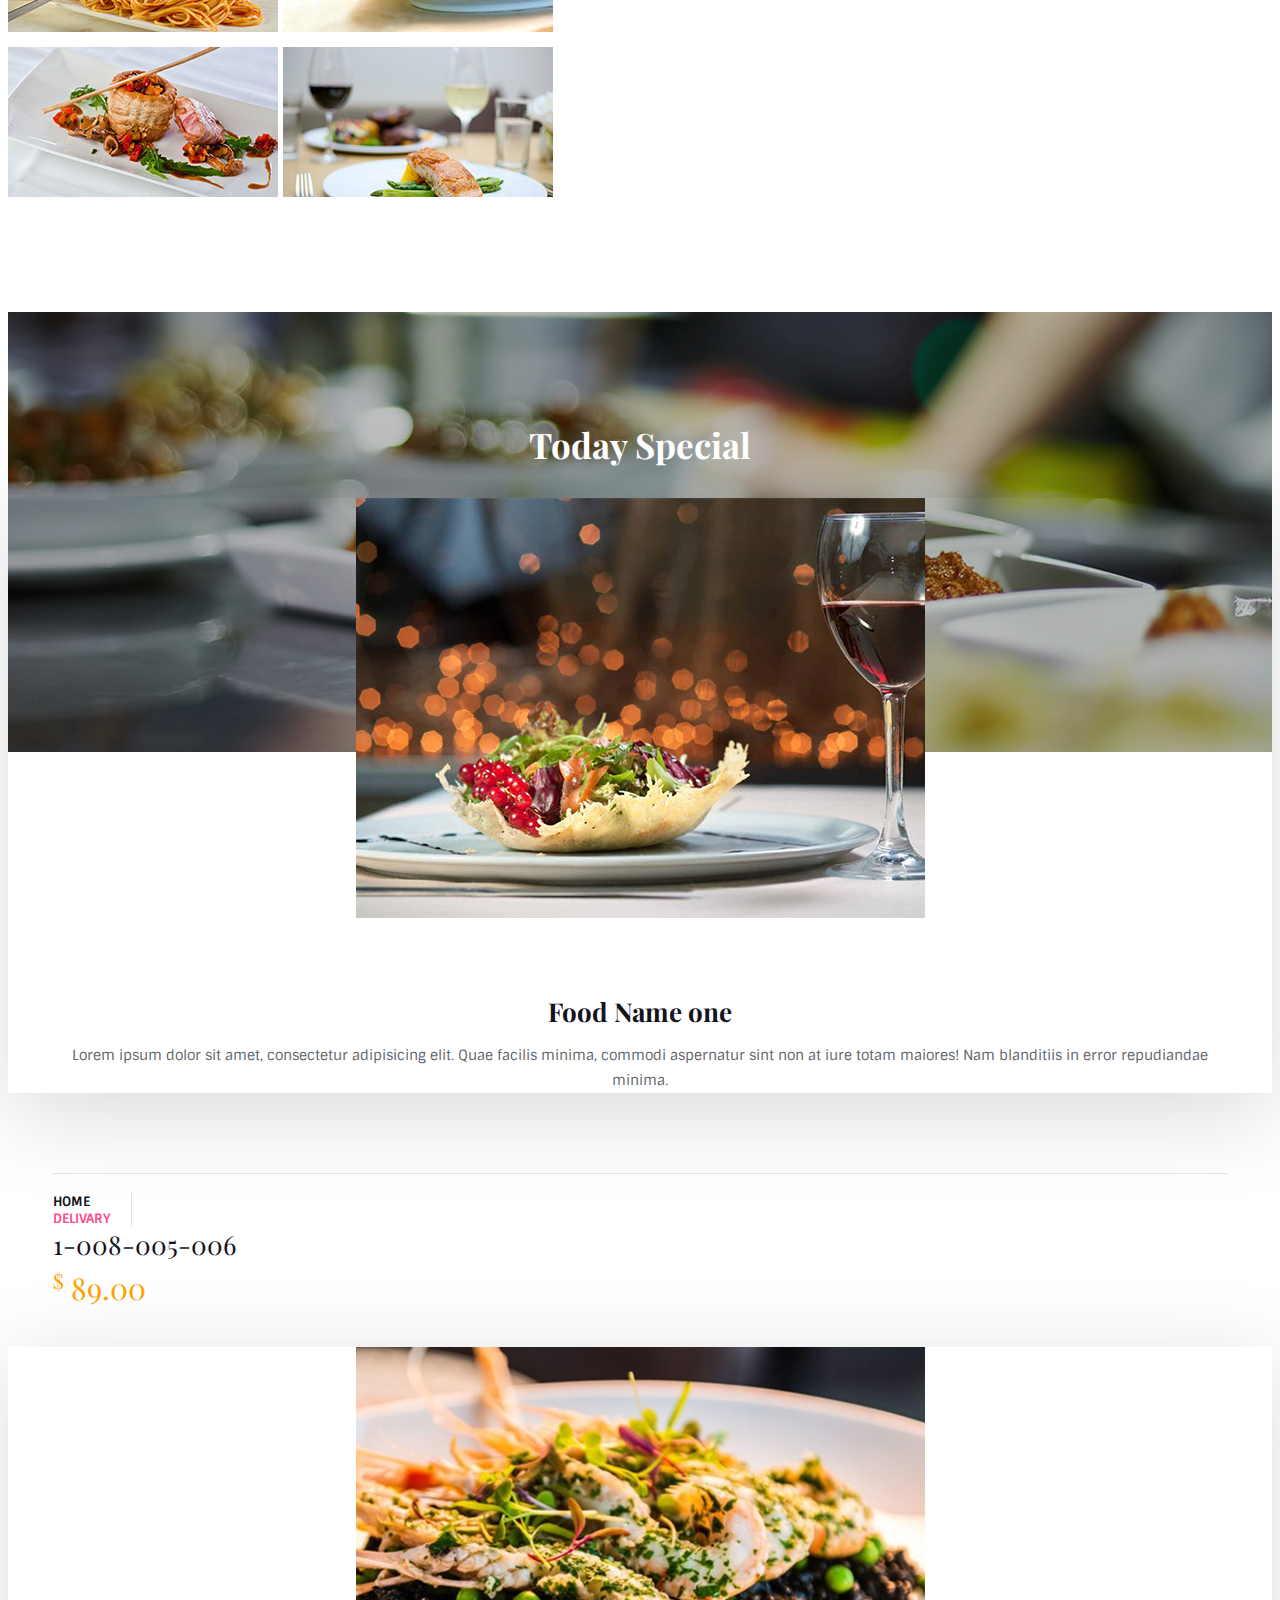
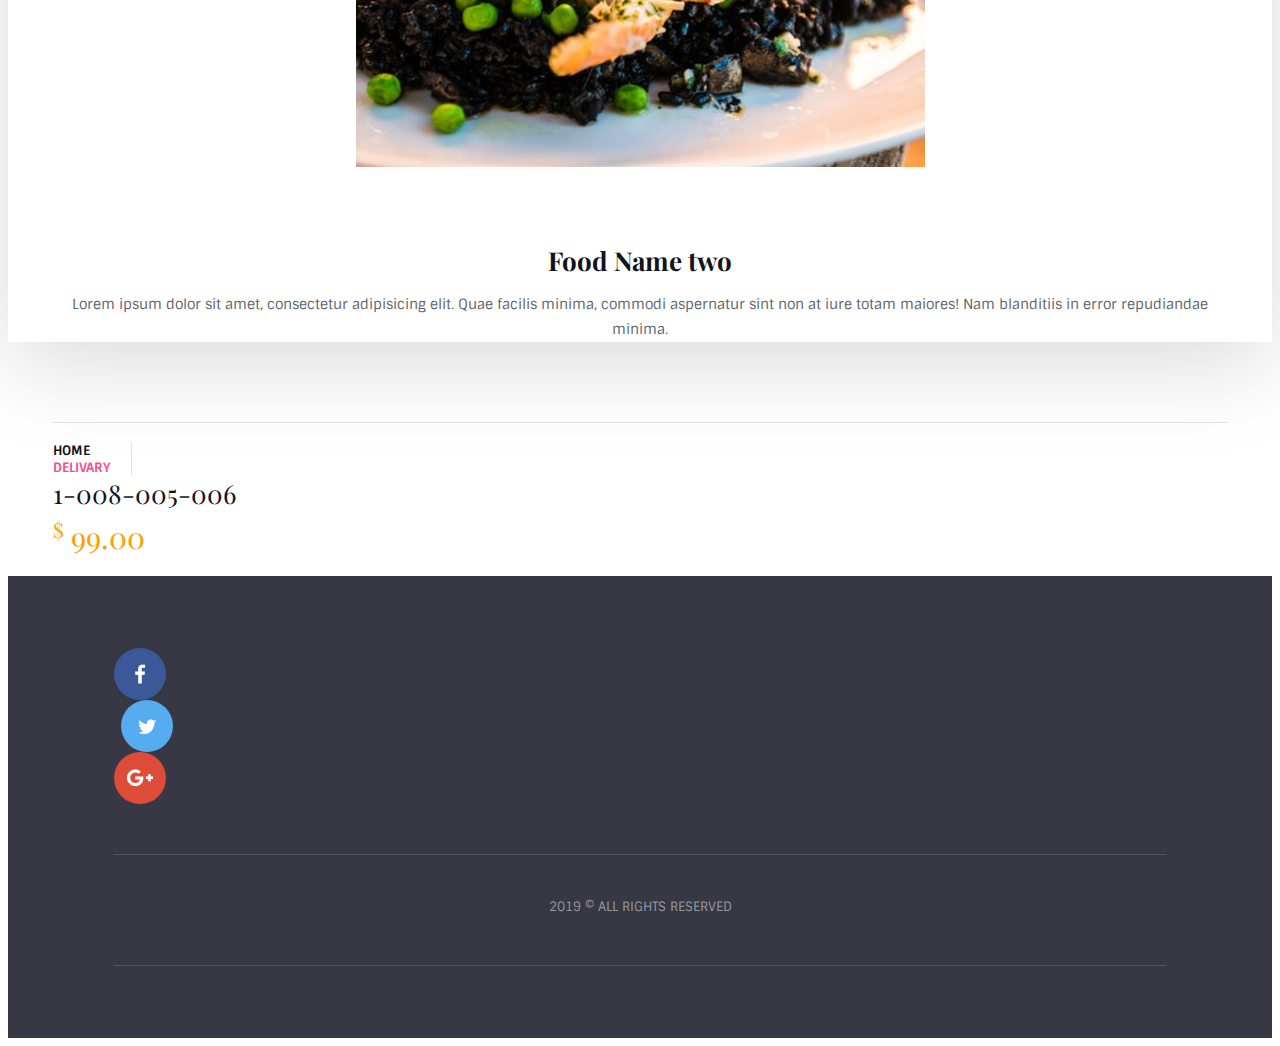
<file: restourant/index.html>
<!DOCTYPE html>
<html lang="en">
<head>
    <meta charset="UTF-8">
    <title>Luxury Restaurant</title>
    <link rel="stylesheet" href="https://stackpath.bootstrapcdn.com/bootstrap/4.2.1/css/bootstrap.min.css" integrity="sha384-GJzZqFGwb1QTTN6wy59ffF1BuGJpLSa9DkKMp0DgiMDm4iYMj70gZWKYbI706tWS" crossorigin="anonymous">
    <link href="https://fonts.googleapis.com/css?family=Playfair+Display:700|Sintony:400,700" rel="stylesheet">
    <link rel="stylesheet" href="css/main.css">
</head>
<body>
   <header id="header" class="header">
      <div class="main-header">
         <div class="container">
            <div class="row">
                  <div class="col-lg-3">
                      <img src="img/logo.png" alt="Luxury Restaurant">
                  </div>
                  <div class="col-lg-6">
                      <nav>
                          <ul class = "menu d-flex justify-content-between">
                              <li class="menu__item">
                                  <a href="#">
                                      Home
                                  </a>
                              </li>
                              <li class="menu__item">
                                  <a href="#">
                                      menu
                                  </a>
                              </li>
                              <li class="menu__item">
                                  <a href="#">
                                      reservation
                                  </a>
                              </li>
                              <li class="menu__item">
                                  <a href="#">
                                      recipe
                                  </a>
                              </li>
                              <li class="menu__item">
                                  <a href="#">
                                      blog
                                  </a>
                              </li>
                              <li class="menu__item">
                                  <a href="#">
                                      pages
                                  </a>
                              </li>
                              <li class="menu__item">
                                  <a href="#">
                                      contact
                                  </a>
                              </li>
                          </ul>
                      </nav>
                  </div>
                  <div class="col-lg-3">
                      <button class="book cta d-flex justify-content-center">
                          <span class="book__icon">
                          </span>
                          Book your table
                      </button>
                  </div>
            </div>
         </div> 
      </div>
       <div class="offer">
          <div class="container">
              <div class="row">
                  <div class="col-lg-12">
                      <div class="title">
                          <h1 class="title__heading">
                              Teast your fav dish
                          </h1>
                          <p class="title__desc">
                              from 
                              <span>luxury restaurent.
                              </span>
                          </p>
                      </div>
                  </div>
              </div>
          </div>
      </div>
   </header>
   
   <section id="call" class="call">
       <div class="container">
          <div class="row">
              <div class="col-lg-12">
                  <div class="phone d-flex ml-auto mr-auto">
                      <div class="phone__text">
                          Call us Now for
                          <span class="yellow">
                              Home Delivery
                          </span>
                      </div>
                      <div class="phone__digits">
                          1-008-005-006
                      </div>
                  </div>
              </div>
          </div>
       </div>
   </section>
    
    <section id="about" class="about">
       <div class="container">
         <div class="row">
             <div class="col-lg-6">
                <div class="history">
                    <h2 class="history__title">
                        About Restaurent
                    </h2>
                    <p class="history__text">
                        Lorem ipsum dolor sit amet, consectetur adipisicing elit. Asperiores voluptate, tenetur iusto quibusdam, molestiae ut esse nemo consequuntur, nulla dignissimos eveniet aliquid in, sed aut id eligendi maiores dolore culpa.
                        Lorem ipsum dolor sit amet, consectetur adipisicing elit. Inventore nulla dolore quia excepturi omnis, ex dolorem dignissimos saepe temporibus.
                    </p>
                    <a href="#" class="cta history__button">
                        Read more
                    </a>
                </div> 
             </div>
             <div class="col-lg-3">
                 <div class="food-images food-images-down">
                     <img src="img/food1.jpg" alt="Pasta" class="food-images__item">
                     <img src="img/food2.jpg" alt="Chicken" class="food-images__item">
                 </div>
             </div>
             <div class="col-lg-3">
                 <img src="img/food3.jpg" alt="Meat" class="food-images__item">
                 <img src="img/food4.jpg" alt="Fish" class="food-images__item">
             </div>
         </div> 
       </div>
    </section>
   
   <section id="special" class="special">
       <div class="container">
          
             <div class="row">
              <div class="col-lg-12">
                  <h2 class="special-title">
                      Today Special
                  </h2>     
              </div>
            </div>
            <div class="row">
                <div class="col-lg-6">
                    <div class="food">
                         <img src="img/dish1.jpg" alt="Dish 1" class="food__img img-fluid">
                         <h3 class="food__title">
                             Food Name one
                         </h3>
                         <p class="food__desc">
                             Lorem ipsum dolor sit amet, consectetur adipisicing elit. Quae facilis minima, commodi aspernatur sint non at iure totam maiores! Nam blanditiis in error repudiandae minima.
                         </p>
                    </div>
                    <div class="food__details d-flex">
                        <div class="food__del">
                            Home
                            <span>
                                Delivary
                            </span>
                        </div>
                        <div class="food__phone">
                            1-008-005-006
                        </div>
                        <div class="food__price yellow ml-auto">
                            <sup><small>$</small></sup>
                            89.00
                        </div>
                    </div>
                </div>
                <div class="col-lg-6">
                     <div class="food">
                         <img src="img/dish.jpg" alt="Dish 2" class="food__img img-fluid">
                         <h3 class="food__title">
                             Food Name two
                         </h3>
                         <p class="food__desc">
                             Lorem ipsum dolor sit amet, consectetur adipisicing elit. Quae facilis minima, commodi aspernatur sint non at iure totam maiores! Nam blanditiis in error repudiandae minima.
                         </p>
                    </div>
                    <div class="food__details d-flex">
                        <div class="food__del">
                            Home
                            <span>
                                Delivary
                            </span>
                        </div>
                        <div class="food__phone">
                            1-008-005-006
                        </div>
                        <div class="food__price yellow ml-auto">
                            <sup><small>$</small></sup>
                            99.00
                        </div>
                    </div>
                </div>
                </div>
            </div>
       </section>
   
   <footer id="footer" class="footer">
       <div class="container">
          <div class="row">
              <div class="col-lg-12">
                 
                 <ul class="socials d-flex justify-content-center">
                      <li class="socials__item socials__item_fb">
                          <a href="#"></a>
                      </li>
                      <li class="socials__item socials__item_tw">
                          <a href="#"></a>
                      </li>
                      <li class="socials__item socials__item_g">
                          <a href="#"></a>
                      </li>
                  </ul>
              </div>
          </div>
          <div class="row">
              <div class="col-lg-4">
                  <div class="line"></div>
              </div>
              <div class="col-lg-4">
                  <div class="credits">
                      2019 ©  All rights reserved
                  </div>
              </div>
              <div class="col-lg-4">
                  <div class="line"></div>
              </div>
          </div>
       </div>
    </footer>
    
    <div id="modal" class="modal2">
        <div class="modal2__overlay">
            <div class="modal2__body">
                текст в окошке    
            </div>
        </div>
    </div>
    
    <script src="https://code.jquery.com/jquery-3.3.1.slim.min.js" integrity="sha384-q8i/X+965DzO0rT7abK41JStQIAqVgRVzpbzo5smXKp4YfRvH+8abtTE1Pi6jizo" crossorigin="anonymous"></script>
    <script src="js/main.js"></script>
    
</body>
</html>
</file>
<file: lending start up/css/style.css>
header {
  padding-top: 40px;
  height: 770px;
  background: url('../img/header_background.jpg');
  background-size: cover;
  color: #fff;
}
header .logo {
  font-size: 24px;
  font-weight: 700;
  float: left;
}
header .logo a {
  text-decoration: none;
  color: #fff;
}
header nav {
  font-size: 14px;
  max-width: 530px;
  margin-left: auto;
}
header nav ul {
  display: flex;
  justify-content: space-between;
}
header nav ul li {
  list-style: none;
}
header nav ul li a {
  text-decoration: none;
  color: #fff;
  padding: 5px 0;
  position: relative;
  display: block;
}
header nav ul li a::after {
  content: '';
  display: block;
  width: 100%;
  top: 100%;
  left: 0;
  height: 1px;
  background-color: #fff;
  position: absolute;
  transform: scale(0);
}
header nav ul li a:hover::after {
  transform: scale(1);
  transition: all 0.2s;
}
header .title {
  text-align: center;
  margin-top: 250px;
}
header .title h1 {
  text-transform: uppercase;
  font-size: 48px;
  font-weight: normal;
}
header .title__description {
  font-family: 'Roboto Slab', serif;
  font-size: 20px;
  margin: 30px 0 50px;
}
header .burger {
  font-size: 28px;
  position: absolute;
  right:20%;
  display: none;
  cursor:pointer;
  z-index: 1000;
}
.services {
  padding: 100px 0;
  text-align: center;
  color: #555;
}
.services__three {
  display: flex;
  justify-content: space-around;
}
.services__three .service {
  flex-basis: 30%;
}
.services__three .service .img {
  width: 90px;
  height: 90px;
  border: 2px solid #ddd;
  border-radius: 50%;
  margin: 0 auto;
  line-height: 95px;
  font-size: 50px;
  color: #c0301c;
  font-family: serif;
  font-weight: 700;
  transition: all 0.2s;
}
.services__three .service .img:hover {
  background-color: #c0301c;
  color: #fff;
  transition: all 0.2s;
}
.services__three .service .heading {
  margin: 30px 0 25px;
  text-transform: uppercase;
  font-weight: normal;
  font-size: 14px;
}
.services__three .service .description {
  font-family: 'Roboto Slab', serif;
  font-size: 14px;
  line-height: 1.5em;
  color: #666;
}
.services__three .one-of-three .img {
  font-size: 70px;
  line-height: 90px;
}
.about {
  padding: 100px 0;
  text-align: center;
  background-color: #f8f8f8;
  color: #555;
}
.about__text-container {
  display: flex;
  justify-content: space-between;
  margin-bottom: 75px;
}
.about__text-container .text {
  text-align: justify;
  flex-basis: 49%;
  font-size: 14px;
  font-family: 'Roboto Slab', serif;
  line-height: 2em;
}
.about__slider {
  position: relative;
}
.about__slider__card .name {
  font-size: 14px;
  text-transform: uppercase;
  margin: 20px 0;
}
.about__slider__card .description {
  font-family: 'Roboto Slab', serif;
  font-size: 13px;
}
.about__slider__card .img {
  position: relative;
  width: 260px;
  height: 248px;
  transition: all 0.2s;
}
.about__slider__card .img:hover .rect {
  opacity: 1;
  transition: all 0.4s;
}
.about__slider__card .img img {
  width: 100%;
  height: 100%;
}
.works {
  padding: 100px 0;
  color: #555;
  text-align: center;
}
.works .categories {
  margin-bottom: 70px;
}
.works .categories .category {
  font-family: 'Roboto Slab', serif;
  font-size: 16px;
  margin-right: 20px;
  padding: 5px;
  cursor: pointer;
  transition: 0.2s;
}
.works .categories .category:hover {
  color: #c0301c;
  transition: 0.3s;
}
.works .categories-images {
  display: grid;
  grid-template-columns: auto auto auto;
  grid-gap: 20px;

}
.works .categories-images .filter-img {
  width: 360px;
  height: 320px;
  position: relative;
}
.works .categories-images .filter-img:hover .filter-img-rect {
  opacity: 1;
  transition: opacity 0.3s;
}
.works .categories-images .filter-img img {
  width: 100%;
  height: 100%;
}
.get-in-touch {
  padding: 100px 0;
  background: url(../img/getintouch_bg.jpg) no-repeat;
  background-size: cover;
  text-align: center;
  font-family: 'Roboto Slab', serif;
}
.get-in-touch p {
  font-size: 30px;
  color: #fff;
}
.blog {
  padding: 100px 0;
  text-align: center;
  color: #555;
}
.blog .article {
  display: flex;
  justify-content: space-between;
}
.blog .article:first-of-type {
  padding-bottom: 40px;
  border-bottom: 2px solid #dddddd;
}
.blog .article:last-of-type {
  padding-top: 40px;
}
.blog .article__content {
  text-align: left;
  max-width: 640px;
}
.blog .article__content-calendar {
  width: 75px;
  height: 75px;
  border: 2px solid #555;
  font-size: 14px;
  font-weight: 700;
  color: #777;
  text-align: center;
  text-transform: uppercase;
  float: left;
  margin-right: 25px;
}
.blog .article__content-calendar span {
  display: block;
  font-size: 24px;
  margin-top: 10px;
}
.blog .article__content-heading {
  margin: 0;
  text-transform: uppercase;
  font-size: 16px;
  font-weight: normal;
}
.blog .article__content-heading span {
  color: #c0301c;
}
.blog .article__content small {
  font-family: 'Roboto Slab', serif;
  font-size: 13px;
  display: inline-block;
  margin: 20px 0 40px;
  font-style: italic;
}
.blog .article__content small span {
  color: #c0301c;
}
.blog .article__content-text {
  font-family: 'Roboto Slab', serif;
  font-size: 14px;
  line-height: 2em;
  text-align: justify;
}
.blog .article__content a {
  text-transform: uppercase;
  text-decoration: none;
  font-family: 'Roboto Slab', serif;
  font-size: 13px;
  font-weight: bold;
  color: #555;
}
.blog .article__content a:hover {
  color: #c0301c;
}
.clients {
  background-color: #f8f8f8;
  padding: 100px 0;
  text-align: center;
  font-family: 'Roboto Slab', serif;
  color: #555;
}
.clients__text {
  font-size: 18px;
  font-style: italic;
  line-height: 2em;
  width: 70%;
  margin: 20px auto;
}
.clients__copy {
  font-size: 20px;
}
.contacts-form {
  text-align: center;
  padding: 100px 0;
  color: #555;
}
.contacts-form .contacts {
  text-align: left;
  display: inline-block;
  vertical-align: top;
}
.contacts-form .contacts__each {
  margin-bottom: 40px;
}
.contacts-form .contacts__each p {
  position: relative;
  text-transform: uppercase;
  font-size: 14px;
  font-weight: 700;
  margin-top: 0;
}
.contacts-form .contacts__each p span {
  display: block;
  position: absolute;
  left: -30px;
  top: -2px;
  font-size: 20px;
}
.contacts-form .contacts__each small {
  font-size: 12px;
  font-family: 'Roboto Slab', serif;
  line-height: 2em;
}
.contacts-form .form {
  text-align: left;
  max-width:  730px;
  display: inline-block;
  margin-left: 50px;
}
.contacts-form .form-container {
  display: flex;
  justify-content: space-between;
  flex-wrap: wrap;
}
.contacts-form .form input[type='text'],
.contacts-form .form input[type='email'] {
  flex-basis: 350px;
  height: 45px;
  padding-left: 10px;
  box-sizing: border-box;
  font-family: 'Roboto Slab', serif;
  font-size: 12px;
  text-transform: uppercase;
  margin-bottom: 25px;
  border: 2px solid #555;
  outline: none;
}
.contacts-form .form textarea {
  flex-grow: 1;
  height: 100px;
  margin-bottom: 25px;
  padding: 20px;
  border: 2px solid #555;
  outline: none;
}
.contacts-form .form input[type='submit'] {
  display: inline-block;
  text-align: left;
  background-color: transparent;
  border: 2px solid #555;
  padding: 15px 40px;
  text-transform: uppercase;
  color: #555;
  font-family: 'Roboto Slab', serif;
  transition: all 0.3s;
}
.contacts-form .form input[type='submit']:hover {
  background-color: #c0301c;
  color: #fff;
  transition: all 0.3s;
}
.contacts-form .form small {
  font-family: 'Roboto Slab', serif;
  font-size: 12px;
  margin-left: 40px;
}
.contacts-form .form small span {
  color: #c0301c;
}
.contacts-form .form input,
.contacts-form .form textarea {
  transition: all 0.3s;
}
.contacts-form .form input:focus,
.contacts-form .form textarea:focus {
  border-color: #c0301c;
  transition: all 0.3s;
}
body {
  font-family: 'Montserrat', sans-serif;
  margin: 0;
  padding: 0;
}
.wrapper {
  max-width: 1140px;
  margin: 0 auto;
}
.button {
  display: inline-block;
  text-decoration: none;
  font-size: 16px;
  text-transform: uppercase;
  width: 180px;
  color: #fff;
  padding: 15px 0;
  border: 2px solid #fff;
  transition: 0.2s;
}
.button:hover {
  background-color: #fff;
  color: #cc3333;
}
.block-title {
  display: inline-block;
  font-weight: normal;
  font-size: 20px;
  text-transform: uppercase;
  position: relative;
  padding-bottom: 30px;
}
.block-title::after {
  content: '';
  position: absolute;
  width: 100%;
  height: 2px;
  background-color: #555555;
  top: 100%;
  left: 0;
  transform: scale(0.5);
}
.block-description {
  font-family: 'Roboto Slab', serif;
  font-size: 16px;
  margin-bottom: 70px;
  color: #555555;
}
.about .rect {
  opacity: 0;
  position: absolute;
  width: 100%;
  height: 100%;
  background-color: rgba(0, 0, 0, 0.3);
  top: 0;
  left: 0;
  transition: all 0.2s;
}
.about .rect .social {
  margin-top: 180px;
}
.about .rect .social a {
  color: #fff;
  display: inline-block;
  padding: 5px;
  transition: 0.2s;
}
.about .rect .social a:hover {
  background-color: #c0301c;
  transition: 0.3s;
}
.works .filter-img-rect {
  opacity: 0;
  position: absolute;
  width: 100%;
  height: 100%;
  top: 0;
  color: #fff;
  background-color: rgba(255, 0, 0, 0.4);
  transition: opacity 0.3s;
}
.works .filter-img-rect h3 {
  font-size: 18px;
  font-weight: normal;
  margin-top: 105px;
}
.works .filter-img-rect small {
  font-family: 'Roboto Slab', serif;
}
.works .filter-img-rect .filter-btn {
  display: block;
  margin: 30px auto 0;
  width: 100px;
  height: 40px;
  text-transform: uppercase;
  background-color: #fff;
  color: #c0301c;
  text-decoration: none;
  line-height: 40px;
  font-size: 14px;
  font-family: 'Roboto Slab', serif;
}
footer {
  text-align: center;
  padding: 100px 0;
  background-color: #c0301c;
}
footer .social {
  margin-bottom: 30px;
  padding-bottom: 30px;
  position: relative;
  display: inline-block;
}
footer .social ul {
  display: inline-block;
}
footer .social ul li {
  list-style: none;
  display: inline-block;
  margin-right: 20px;
  width: 40px;
  height: 40px;
  border: 2px solid #fff;
  border-radius: 50%;
  line-height: 40px;
  transition: all 0.3s;
  cursor: pointer;
}
footer .social ul li:hover {
  background-color: #fff;
  transition: all 0.3s;
}
footer .social ul li:hover a {
  color: #000;
  transition: all 0.3s;
}
footer .social ul li a {
  color: #fff;
  transition: all 0.3s;
}
footer .social ul::after {
  content: '';
  position: absolute;
  top: 100%;
  left: 50%;
  width: 50px;
  height: 2px;
  background-color: #fff;
  transform: translate(-50%);
}
footer .footer-copy {
  color: #fff;
  text-transform: uppercase;
  font-family: 'Roboto Slab', serif;
  font-size: 12px;
}
</file>
<file: lending start up/css/media.css>
@media screen and (max-width: 1130px) {
 
    header  {
        height: 500px; 
}
    header .logo {
       margin-left: 30px; 
}
    header nav {
        margin-right: 30px;
}
    header .title {
        margin-top: 150px;
    }
    header .title h1 {
        font-size: 34px;
    }
    header .title__description {
        font-size: 14px;
    }
      .button {
      font-size: 10px;
      width: 100px;
      padding: 5px 0;
    }

    .works .categories-images .filter-img {
        margin: 0 auto;
}
    .works .categories-images {
        grid-template-columns: auto auto;
        
}
    .get-in-touch p {
        font-size: 24px;
    }
    .blog .article {
       flex-direction: column;
       align-items: center;
        
}
    .blog .article__content {
        margin-top: 20px;
}
    
    .clients {
        padding: 100px 30px;
}
    .contacts-form .contacts {
      display: block; 
      text-align: center; 
        
}
    .email {
        color: #c0301c;
}
    .hotline {
        color: #c0301c;
}
    .adress {
        color: #c0301c;
}
    
@media screen and (max-width: 920px) {
    .about, .services, .get-in-touch, .works, .blog, .clients, .contacts-form, footer {
        padding: 20px 0;
    }
    .contacts-form .form {
        margin-left: 0;
    }
    .services .service .description {
        font-size: 10px;
    }
    .about .text {
        font-size: 12px;
    }
    .get-in-touch p {
        font-size: 18px;
    }
    .blog .article__content-text {
        font-size: 12px;
    }
    .clients .clients__text, .clients .clients__copy {
        font-size: 12px;

    }
    .contacts-form .form {
      max-width:  530px;
    }
    .contacts-form .form input[type='submit'] {
      padding: 10px 20px;
      font-size: 10px;
    }
}
    
@media screen and (max-width: 768px) {
 
    header  {
        height: 500px;
                
}
    header nav ul{
        flex-direction: column;
        align-items: flex-end;

}
    header .title {
      margin-top: 20px;
   
}
    header nav {
        opacity: 0;

    }
    header .burger {
        display: block;
    }
    
    .works .categories-images {
      grid-template-columns: auto auto;
         
}
    .blog .article {
        flex-direction: column;
        align-items: center;
    }
    
}

@media screen and (max-width: 740px) {
     .works .categories-images {
      grid-template-columns: auto;
    } 
    .contacts-form .form textarea {
        flex-grow: 0;
        width: 500px;
    }
    .services .services__three {
        flex-direction: column;
    }
    .services .service {
        padding-bottom: 20px;
        margin-bottom: 20px;
        border-bottom: 2px dotted #666;
    }
    .services .service:last-of-type {
        border-bottom:none;
        padding-bottom: 0;
    }
    .blog img {
        display: none;
    }
    .works .categories .category {
      font-size: 12px;
      margin-right: 5px;
      padding: 3px;
    }
    .contacts-form .form input[type='text'],
    .contacts-form .form input[type='email'] {
      flex-basis: 250px;
      height: 35px;
      font-size: 10px;
      margin-bottom: 15px;
      border: 1px solid #555;
    }
    .contacts-form .form textarea {
      flex-grow: 1;
      height: 100px;
      margin-bottom: 20px;
      padding: 10px;
      border: 1px solid #555;
      margin-right: 20px;
      outline: none;
    }
}

@media screen and (max-width: 580px) {
 
    header  {
        height: 400px;
                
}
     header .title {
        margin-top: 0; 
        
}
    header .title h1 {
        font-size: 25px;
        
}
    header .title__description {
        margin-bottom: 10px;
        font-size: 15px;
}
  
    .works .categories-images {
      grid-template-columns: auto;
    
 }
    .get-in-touch p {
      font-size: 20px;
}
    .contacts-form .form textarea {
        width: 300px;
}
    .blog{
        overflow: hidden;
}
    .contacts-form .form small {
        display: block;
        margin-left: 20px;
        margin-top: 20px;
}
    .contacts-form .form {
        margin-left: 15px;
    }
</file>
<file: new/css/style.css>
@charset "UTF-8";
@font-face { font-family: 'Arsenal'; src: url("../fonts/ArsenalRegular.woff") format("woff"), url("../fonts/ArsenalRegular.ttf") format("truetype"); font-weight: 400; font-style: normal; }
@font-face { font-family: 'Arsenal'; src: url("../fonts/ArsenalBold.woff") format("woff"), url("../fonts/ArsenalBold.ttf") format("truetype"); font-weight: 700; font-style: normal; }
/* http://meyerweb.com/eric/tools/css/reset/  v2.0 | 20110126 License: none (public domain)
*/
html, body, div, span, applet, object, iframe, h1, h2, h3, h4, h5, h6, p, blockquote, pre, a, abbr, acronym, address, big, cite, code, del, dfn, em, img, ins, kbd, q, s, samp, small, strike, sub, sup, tt, var, b, u, i, center, dl, dt, dd, ol, ul, li, fieldset, form, label, legend, table, caption, tbody, tfoot, thead, tr, th, td, article, aside, canvas, details, embed, figure, figcaption, footer, header, hgroup, menu, nav, output, ruby, section, summary, time, mark, audio, video { margin: 0; padding: 0; border: 0; font-size: 100%; font: inherit; vertical-align: baseline; }

/* HTML5 display-role reset for older browsers */
article, aside, details, figcaption, figure, footer, header, hgroup, menu, nav, section { display: block; }

body { line-height: 1; }

ol, ul { list-style: none; }

blockquote, q { quotes: none; }

blockquote:before, blockquote:after, q:before, q:after { content: ''; content: none; }

table { border-collapse: collapse; border-spacing: 0; }

html, body { font-family: Arsenal, sans-serif; font-size: 16px; font-weight: 400; line-height: 24px; color: #515151; }

html, body { height: 100%; }

.wrapper { display: -webkit-box; display: -ms-flexbox; display: flex; -webkit-box-orient: vertical; -webkit-box-direction: normal; -ms-flex-direction: column; flex-direction: column; height: 100%; }

.wrap { -webkit-box-flex: 1; -ms-flex: 1 0 auto; flex: 1 0 auto; }

footer { -webkit-box-flex: 0; -ms-flex: 0 0 auto; flex: 0 0 auto; }

.content { max-width: 1230px; width: 100%; margin: auto; padding: 0 30px; -webkit-box-sizing: border-box; box-sizing: border-box; }

.header__menu li { display: inline-block; }

header a { text-decoration: none; }

header .content { display: -webkit-box; display: -ms-flexbox; display: flex; -webkit-box-pack: justify; -ms-flex-pack: justify; justify-content: space-between; -webkit-box-align: center; -ms-flex-align: center; align-items: center; min-height: 119px; }

.header__contacts { max-width: 185px; text-align: right; }

img { width: 100%; }

/*.item { max-width: 370px; }*/

header { min-height: 119px; -webkit-box-shadow: 0 1px 46px rgba(0, 0, 0, 0.11); box-shadow: 0 1px 46px rgba(0, 0, 0, 0.11); background-color: #fefefe; }

.header__logo { max-width: 276px; width: 100%; }

.header__menu { max-width: 570px; width: 100%; display: -webkit-box; display: -ms-flexbox; display: flex; -webkit-box-pack: justify; -ms-flex-pack: justify; justify-content: space-between; -ms-flex-wrap: wrap; flex-wrap: wrap; }
.header__menu a { color: #515151; font-size: 18px; line-height: 60px; }

.header__menu a:hover { color: #000056; border-bottom: 1px solid rgba(0, 0, 56, 0.15); }

.contacts__phone { color: #000000; font-size: 18px; font-weight: 700; }

.contacts__mail { color: #000056; font-size: 18px; }

.contacts__callback { background: transparent; border: transparent; outline: none; color: #000000; font-size: 14px; }
.contacts__callback:hover { border-bottom: 1px solid rgba(187, 187, 187, 0.31); }

.phone_ico { display: inline-block; vertical-align: middle; width: 26px; height: 26px; background: url(../img/phone-call.png); }

.first { color: #515151; font-size: 30px; font-weight: 700; line-height: 39.21px; text-transform: uppercase; padding: 50px 0 39px; text-align: center; }

h1 { color: #515151; font-size: 30px; font-weight: 700; line-height: 39.21px; text-transform: uppercase; padding: 50px 0 30px; }

h2 { color: #515151; font-size: 25px; font-weight: 700;padding: 20px 0 10px; }
h3 { color: #515151; font-size: 20px; font-weight: 700;padding: 30px 0 10px; }

.item_text { padding: 20px 35px 20px 20px; }
.item_text h3 { border-bottom: 1px solid #e5e5e5; padding-bottom: 14px; margin-bottom: 19px; }
.item_text li { text-transform: uppercase; list-style-type: none; }
.item_text li a { border-bottom: 1px solid #e5e5e5; text-decoration: none; color: #000056; font-size: 14px; font-weight: 700; }

.item_block {
    display: flex; 
    justify-content: space-between;
    flex-wrap: wrap;
}
 
.top{
    display: flex;
    flex-direction: column;
}
.item{
    width: 270px;
    height: 300px;
    background-color: #f6f6f6;
    display: flex;
    flex-direction: column;
    align-items: center;
    justify-content: center;
} 
.item_text{
    max-width: 250px;
}
.item_text p{
    color: #515151;
    font-family: Arsenal;
    font-size: 18px;
    font-weight: 700;
    line-height: 27px;
}
.item_text a{
    margin-top: 10px;
}
.item_img1{
    width: 132px;
    height: 237px;
}
.item_img2{
    width: 225px;
    height: 199px;
}
.item_img3{
    width: 221px;
    height: 238px;
}
.item_img4{
    width: 192px;
    height: 230px;
}
.item_img5{
    width: 176px;
    height: 238px;
}
.item_img6{
    width: 228px;
    height: 188px;
}
.item_img7{
    width: 227px;
    height: 239px;
}
.item_img8{
    width: 225px;
    height: 119px;
}
.important{
    list-style:disc;
    margin: 20px 40px;
}
.text{
    margin-bottom: 100px;
}
.content .item_text a{
    text-decoration: none;
    color:#000056;
    font-weight: 700;
    border-bottom: 1px solid #000056;
}
.text a{
    text-decoration: none;
    color:#000056;
    border-bottom: 1px solid #000056;
}
footer {
    width: 100%;
    height: 100px;
    background-color: #202320;
}
footer .content{
    display: flex;
    height: 100%;
    justify-content: space-between;
    align-items: center;
}
footer .content a{
    text-decoration: none;
    color:#515151;
}
main nav{
   display: flex;
   list-style: none;
   width: 100%;
   height: 30px;
   background-color: #000056;
   color: #fefefe;
}
main nav li:first-child{
    margin-left: 90px;
}
main nav a{
    color: #fefefe;
    text-decoration: none;
    
}
main nav a:hover {
   color: #fefefe;
   border-bottom: 1px solid white;
}
</file>
<file: restourant/css/main.css>
body {
    font-family: 'Sintony', sans-serif;
    color: #5c6369;
}

ul, li {
    display: block;
    padding: 0;
    margin: 0;
    
}

p {
    line-height: 1.8em;
}

h1, h2, h3, h4, h5, h6 {
    font-family: 'Playfair Display', serif;
    font-weight: 700;
    color: #14141d;
}

.yellow {
    color: #fea100;
    
}

.menu {
  margin-top: 10px;  
    
}

.menu__item {
    font-weight: 700;
    font-size: 14px;
}

.menu__item a {
    color: #2c465a;
    text-transform: uppercase;
}

.cta {
    background: #fea100;
    color: #fff;
    font-size: 14px;
    border-radius: 3px;
    text-transform: uppercase;
    padding: 13px 0;
    font-weight: 700;
    display: block;
    cursor: pointer;
    width: 200px;
    border: 0;
    margin-top: -5px;
    text-align: center;
    
}

.book {
    margin-left: 50px;
}

cta:hover{
    text-decoration: none;
    color: #fff;
}

.book__icon {
    background: url('../img/order.png');
    width: 21px;
    height: 17px;
    display: block;
    margin-right: 13px;
}

.main-header {
    padding: 24px 0;
}


.offer {
   background: url('../img/first-bg.jpg') no-repeat center top;
}

.title {
    padding: 205px 0;
}

.title__heading {
    font-size: 56px;
    color: #fff;
}

.title__desc {
    font-family: 'Playfair Display', serif;
    font-weight: 700;
    font-size: 40px;
    color: #fff;
    margin-top: -10px;
}

.title__desc span {
    color: #fea100;
}

.call {
    background: #edf1f3;
    border-bottom: 1px solid #dde3e7;
    padding: 30px 0;
}

.phone {
    width: 455px;
    
}

.phone__text {
   background: url('../img/phone.png') no-repeat left center;
   color: #14141d; 
    font-size: 14px;
    text-transform: uppercase;
    font-weight: 700;
    width: 180px;
    padding-left: 56px;
    padding-top: 5px;
    
}

.phone__text span {
    font-size: 16px;
    margin-top: -4px;
    display: block;
    
}

.phone__digits {
    font-size: 32px;
    font-family: 'Playfair Display', serif;
    font-weight: 700;
    color: #14141d;
    margin-left: 42px;
    margin-top: -5px;
    
}

.history {
    margin-top: 60px;
}

.history__title {
    font-size:35px; 
    margin-bottom: 25px;
}
.history__text {
    font-size: 14px;
    
}
.history__button {
    width: 148px;
    margin-top: 48px;
    
}

.about {
    padding: 65px 0 100px;
    
}

.food-images {
    
}

.food-images__item {
    margin-bottom: 10px;
}

.food-images-down {
     margin-top: 50px;   
}

.special {
    background: url('../img/third-bg.jpg') no-repeat center top; 
    padding-top: 80px;
    
}

.special-title {
    font-size: 35px;
    color: #fff;
    text-align: center;
}

.food {
    text-align: center;
    box-shadow: 0 20px 90px rgba(0,0,0,0.15);
    margin-bottom: 80px; 
    margin-top: 20px;
}

.food__img {
    margin-bottom: 45px;
}
.food__title {
    font-size: 26px;
    margin-bottom: 10px;
}

.food__desc {
    font-size: 14px;
    padding: 0 50px;
}

.food__details {
    border-top: 1px solid #e1e1e1;
    margin: 0 45px;
    text-align: left;
    color: #14141d;
    padding: 19px 0;
}

.food__del {
    text-transform: uppercase;
    font-size: 13px;
    width: 78px;
    border-right: 1px solid #e1e1e1;
    margin-right: 18px;
    font-weight: 700;
}

.food__del span {
    color: #fe4c8d;
}

.food__phone {
    font-size: 26px;
    font-family: 'Playfair Display', serif;
}
.food__price {
    font-size: 30px;
    font-family: 'Playfair Display', serif;
}

.footer {
    background: #373844;
    color: #93989e;
    font-size: 13px;
    text-transform: uppercase;
    padding: 72px 106px;
}

.socials {
    
}

.socials__item a{
    width: 52px;
    height: 52px;
    border-radius: 50%;
    display: block;
        
}

.socials__item_fb a {
    background: #3b5998 url('../img/fb.png')no-repeat center center;
}

.socials__item_tw a {
    background: #55acee url('../img/tw.png')no-repeat center center;
    margin: 0 7px;
}

.socials__item_g a {
    background: #dd4b39 url('../img/g.png')no-repeat center center;
}

.line {
    background: #52535e;
    height: 1px;
    margin-top: 5px;
    margin-top: 50px;
    
}

.credits{
    margin-top: 43px;
    text-align: center;
}

.modal2 {
    z-index: 1000;
    display: none;
    position: fixed;
    width: 100%;
    height: 100%;
    left: 0;
    top:0;
}

.modal2__overlay{
    background: rgba(0,0,0,0.8);
    position: fixed;
    width: 100%;
    height: 100%;
    left: 0;
    top:0;
    
}

.modal2__body {
    width: 400px;
    height: 200px;
    position: fixed;
    left: 50%;
    top: 50%;
    background: #fff;
    margin-left: -200px;
    margin-top: -100px;
    border-radius: 10px;
    box-shadow: 0 0 50px;
}
show {
    display: block !important;
}
</file>
